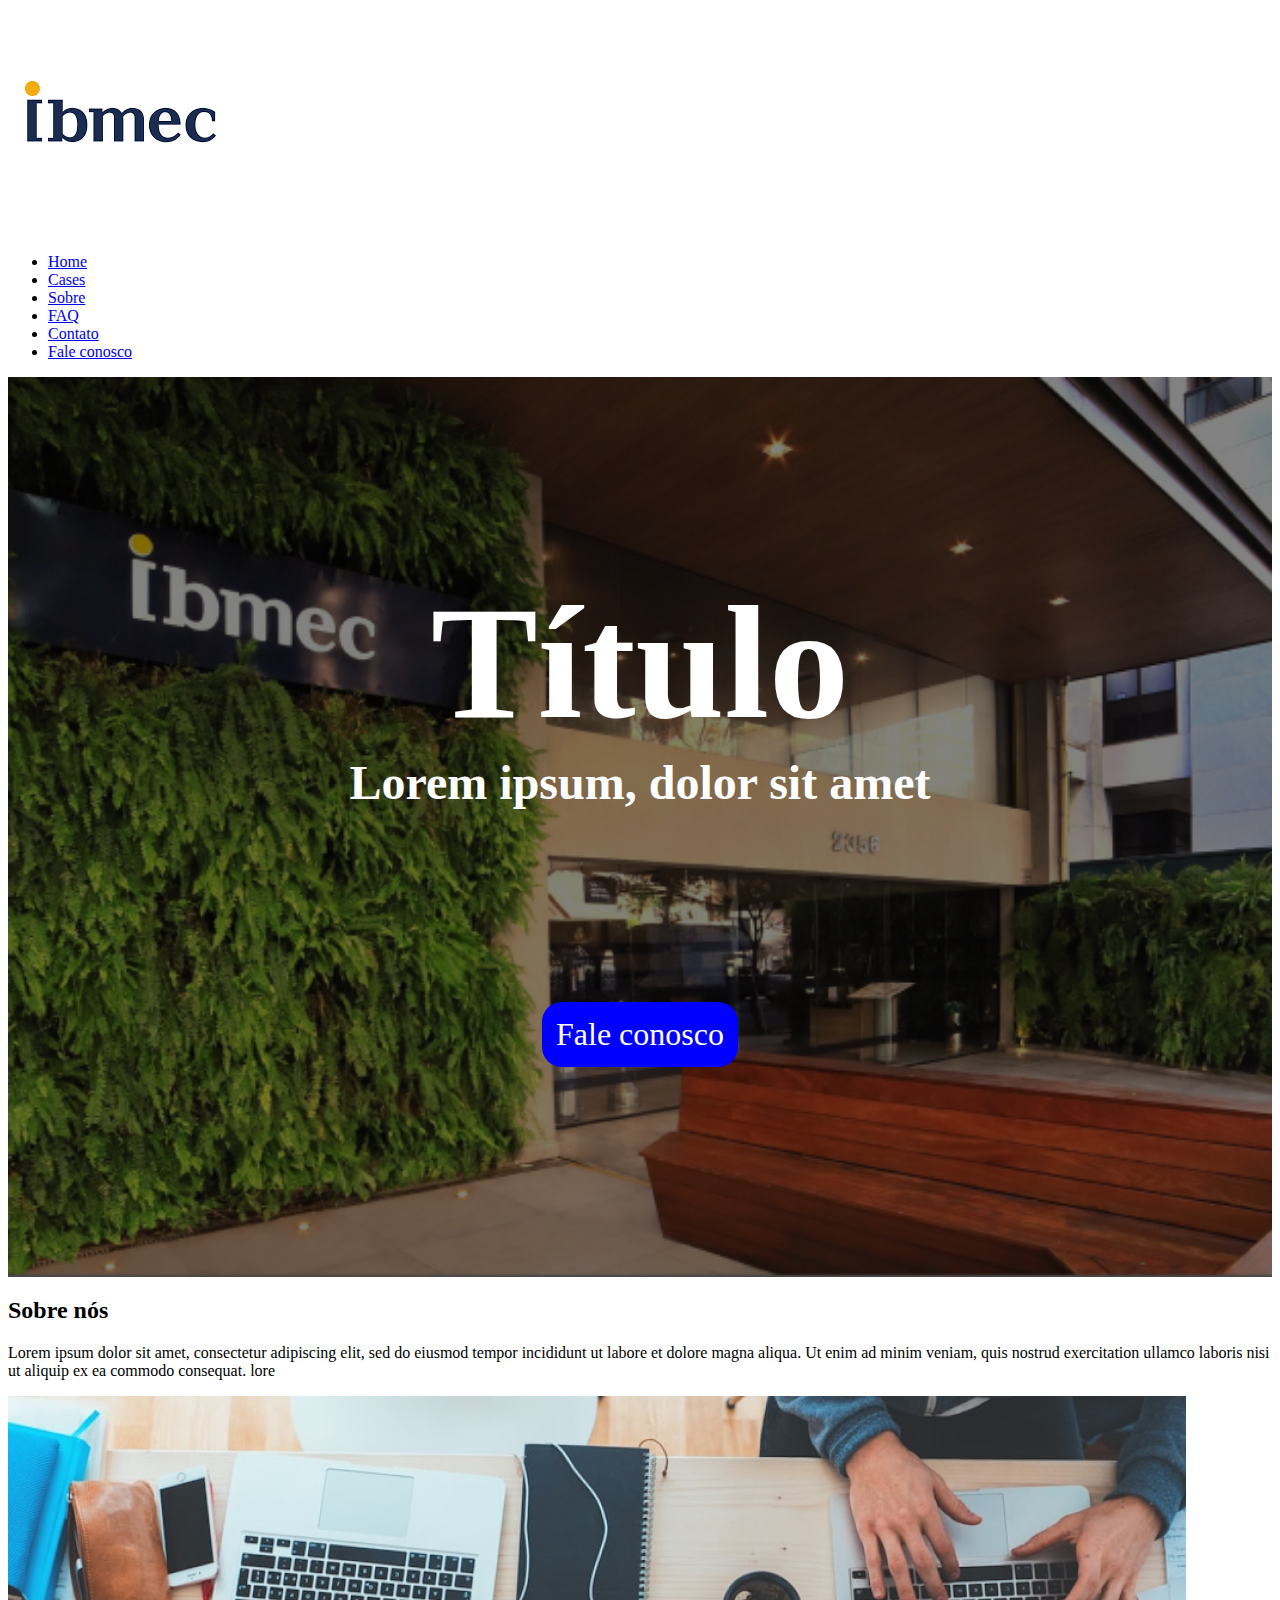
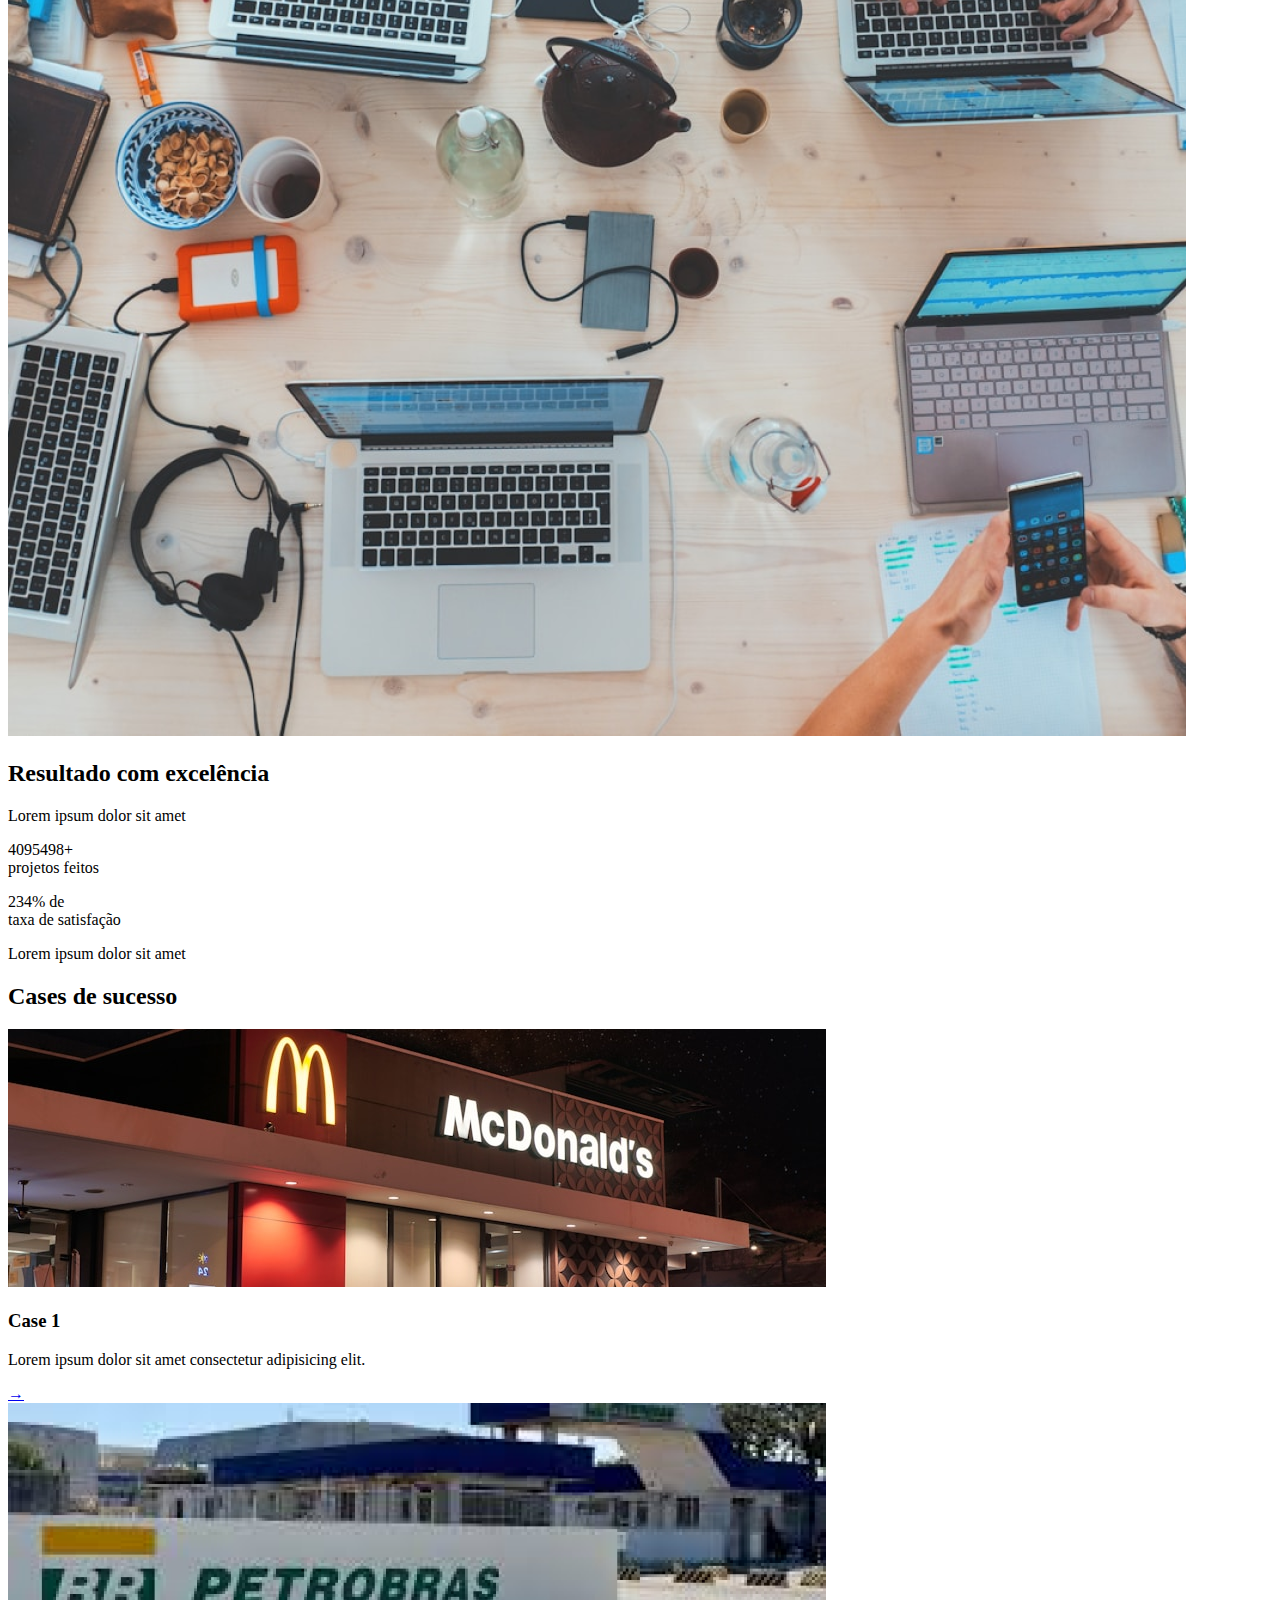
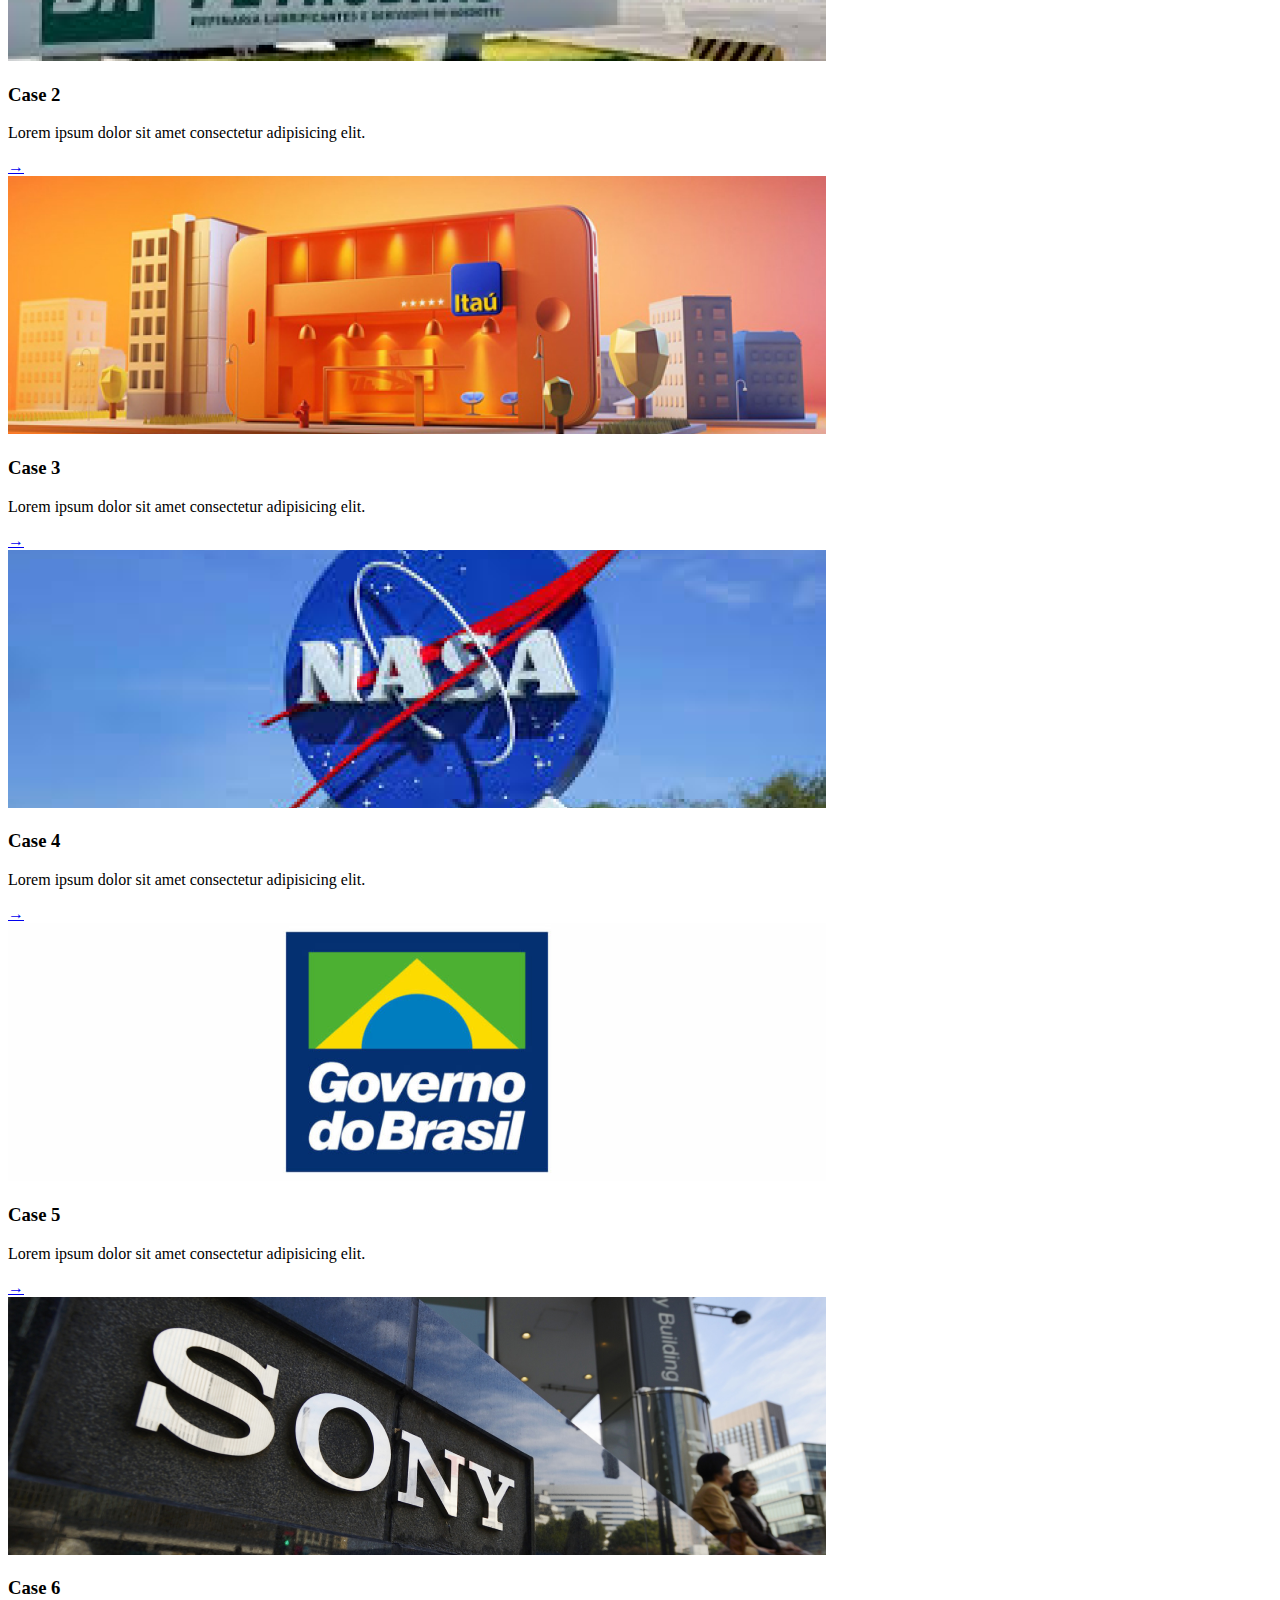
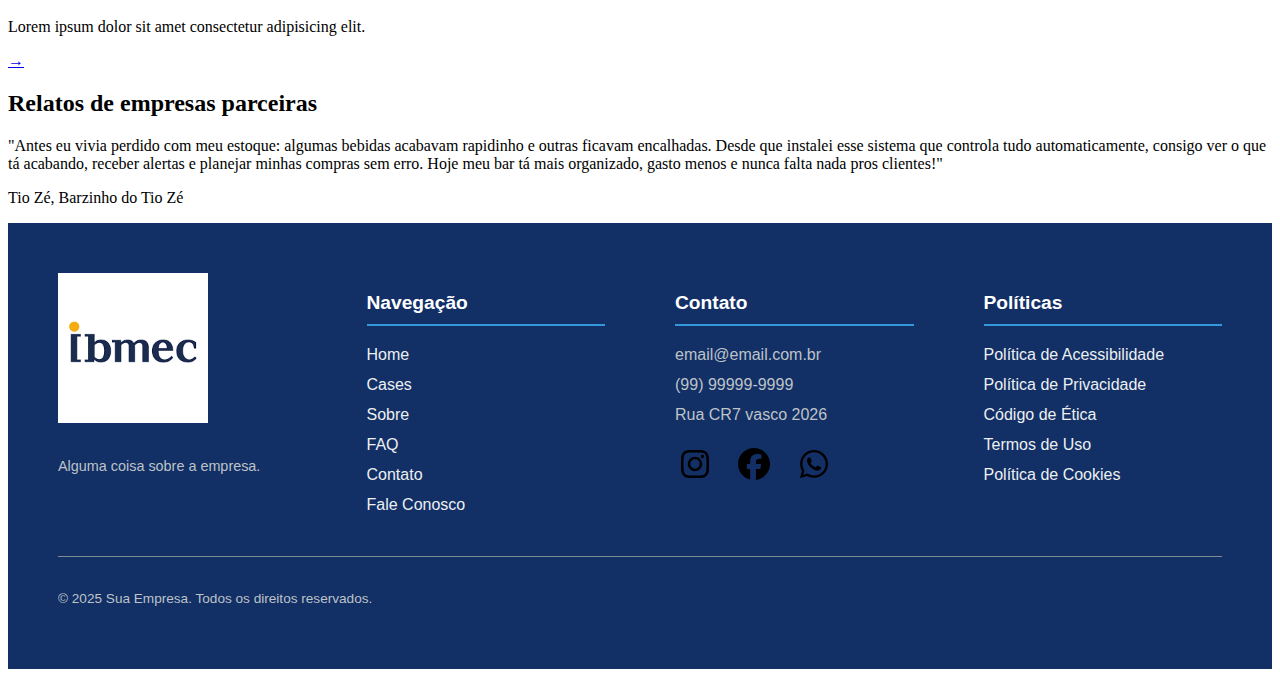
<file: index.html>
<!DOCTYPE html>
<html lang="pt-br">

<head>
    <meta charset="UTF-8">
    <meta name="viewport" content="width=device-width, initial-scale=1.0">
    <link rel="stylesheet" href="./estilos/style-home.css">
    <link rel="stylesheet" href="./estilos/style.css">
    <title>Home</title>
</head>

<body>

    <header class="topo">
        <div class="logo-topo">
            <a href="index.html"><img src="imagens/logo-ibmec.png" alt="Logo Ibmec"></a>
        </div>
        <nav>
            <ul class="menu">
                <li><a href="index.html">Home</a></li>
                <li><a href="cases.html">Cases</a></li>
                <li><a href="sobre.html">Sobre</a></li>
                <li><a href="faq.html">FAQ</a></li>
                <li><a href="contato.html">Contato</a></li>
                <li><a href="form.html" class="botao-topo">Fale conosco</a></li>
            </ul>
        </nav>
    </header>

    <main>
        <section class="hero"> <!-- Hero section -->

            <h1>Título</h1>
            <h2>Lorem ipsum, dolor sit amet</h2>

            <a href="form.html">Fale conosco</a>
        </section>

        <section class="sobre"> <!-- sobre nós -->
            <div>
                <div>
                    <h2>Sobre nós</h2>
                    <p>Lorem ipsum dolor sit amet, consectetur adipiscing elit, sed do eiusmod tempor incididunt ut
                        labore et dolore magna aliqua. Ut enim ad minim veniam, quis nostrud exercitation ullamco
                        laboris nisi ut aliquip ex ea commodo consequat. lore</p>
                </div>
                <img src="imagens/index_sobre_nos.png" alt="Mesa de tabalho com laptops e gadgets">
            </div>
        </section>

        <section class="dados"> <!-- dados -->
            <h2>Resultado com excelência</h2>
            <div class="dados-container">
                <div class="dado-card">
                    <p>Lorem ipsum dolor sit amet</p>
                </div>
                <div class="dado-card">
                    <p>4095498+<br>projetos feitos</p>
                </div>
                <div class="dado-card">
                    <p>234% de<br>taxa de satisfação</p>
                </div>
                <div class="dado-card">
                    <p>Lorem ipsum dolor sit amet</p>
                </div>
            </div>
        </section>

        <section class="cases-sucesso"> <!-- mini cases -->
            <div>
                <h2>Cases de sucesso</h2>
                <div class="cases-grid">
                    <!-- Card 1 -->
                    <div class="case-card">
                        <img src="imagens/index_cases/index_cases_mac.png" alt="Fachada McDonald's">
                        <div class="case-content">
                            <h3>Case 1</h3>
                            <p>Lorem ipsum dolor sit amet consectetur adipisicing elit.</p>
                            <a href="case_aberto.html" class="case-link">→</a>
                        </div>
                    </div>
                    <!-- Card 2 -->
                    <div class="case-card">
                        <img src="imagens/index_cases/index_cases_petrobras.png" alt="Posto Petrobras">
                        <div class="case-content">
                            <h3>Case 2</h3>
                            <p>Lorem ipsum dolor sit amet consectetur adipisicing elit.</p>
                            <a href="case_aberto.html" class="case-link">→</a>
                        </div>
                    </div>
                    <!-- Card 3 -->
                    <div class="case-card">
                        <img src="imagens/index_cases/index_cases_itau.png" alt="Fachada Lojas Renner">
                        <div class="case-content">
                            <h3>Case 3</h3>
                            <p>Lorem ipsum dolor sit amet consectetur adipisicing elit.</p>
                            <a href="case_aberto.html" class="case-link">→</a>
                        </div>
                    </div>
                    <!-- Card 4 -->
                    <div class="case-card">
                        <img src="imagens/index_cases/index_cases_nasa.png" alt="Logo da NASA">
                        <div class="case-content">
                            <h3>Case 4</h3>
                            <p>Lorem ipsum dolor sit amet consectetur adipisicing elit.</p>
                            <a href="case_aberto.html" class="case-link">→</a>
                        </div>
                    </div>
                    <!-- Card 5 -->
                    <div class="case-card">
                        <img src="imagens/index_cases/index_cases_governo.png" alt="Logo Governo do Brasil">
                        <div class="case-content">
                            <h3>Case 5</h3>
                            <p>Lorem ipsum dolor sit amet consectetur adipisicing elit.</p>
                            <a href="case_aberto.html" class="case-link">→</a>
                        </div>
                    </div>
                    <!-- Card 6 -->
                    <div class="case-card">
                        <img src="imagens/index_cases/index_cases_sony.png" alt="Logo da Sony">
                        <div class="case-content">
                            <h3>Case 6</h3>
                            <p>Lorem ipsum dolor sit amet consectetur adipisicing elit.</p>
                            <a href="case_aberto.html" class="case-link">→</a>
                        </div>
                    </div>
                </div>
            </div>
        </section>

        <section class="relatos"> <!-- relatos -->
            <h2>Relatos de empresas parceiras</h2>
            <article class="relato-card">
                <p class="quote">"Antes eu vivia perdido com meu estoque: algumas bebidas acabavam rapidinho e outras
                    ficavam encalhadas. Desde que instalei esse sistema que controla tudo automaticamente, consigo ver o
                    que tá acabando, receber alertas e planejar minhas compras sem erro. Hoje meu bar tá mais
                    organizado, gasto menos e nunca falta nada pros clientes!"</p>
                <p class="author">Tio Zé, Barzinho do Tio Zé</p>
                <div class="pagination-dots">
                    <span class="dot active"></span>
                    <span class="dot"></span>
                    <span class="dot"></span>
                    <span class="dot"></span>
                </div>
            </article>
        </section>
    </main>
    <footer>
        <div class="footer-container">
            <div class="footer-column logo-column">
                <img src="imagens/logo-ibmec.png" alt="logo da Ibmec" class="footer-logo">
                <p>Alguma coisa sobre a empresa.</p>
            </div>

            <div class="footer-column">
                <h3>Navegação</h3>
                <ul>
                    <li><a href="index.html">Home</a></li>
                    <li><a href="cases.html">Cases</a></li>
                    <li><a href="sobre.html">Sobre</a></li>
                    <li><a href="faq.html">FAQ</a></li>
                    <li><a href="contato.html">Contato</a></li>
                    <li><a href="form.html">Fale Conosco</a></li>
                </ul>
            </div>

            <div class="footer-column">
                <h3>Contato</h3>
                <ul>
                    <li>email@email.com.br</li>
                    <li>(99) 99999-9999</li>
                    <li>Rua CR7 vasco 2026</li>
                </ul>
                <div class="social-icons">
                    <a href="#"><img src="imagens/footer_icones/instagram-brands-solid-full.svg"
                            alt="ícone Instagram"></a>
                    <a href="#"><img src="imagens/footer_icones/facebook-brands-solid-full.svg"
                            alt="ícone Facebook"></a>
                    <a href="#"><img src="imagens/footer_icones/whatsapp-brands-solid-full.svg"
                            alt="ícone Whatsapp"></a>
                </div>
            </div>

            <div class="footer-column">
                <h3>Políticas</h3>
                <ul>
                    <li><a href="#">Política de Acessibilidade</a></li>
                    <li><a href="#">Política de Privacidade</a></li>
                    <li><a href="#">Código de Ética</a></li>
                    <li><a href="#">Termos de Uso</a></li>
                    <li><a href="#">Política de Cookies</a></li>
                </ul>
            </div>
        </div>

        <div class="footer-bottom">
            <p>&copy; 2025 Sua Empresa. Todos os direitos reservados.</p>
        </div>
    </footer>
</body>

</html>
</file>
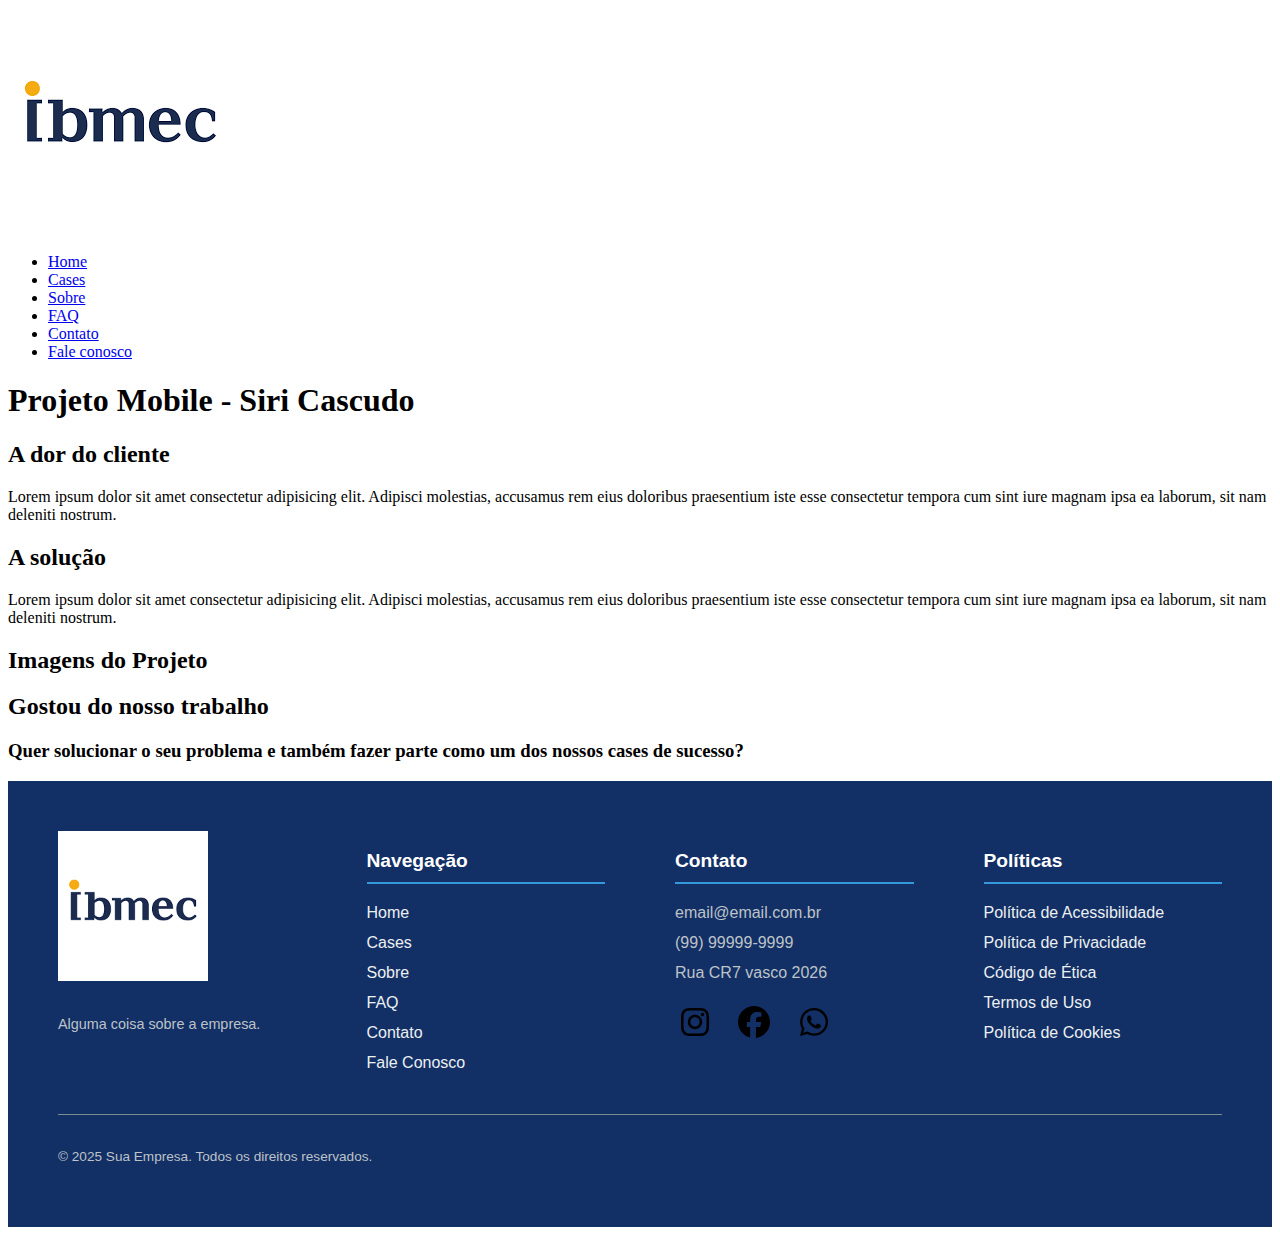
<file: case_aberto.html>
<!DOCTYPE html>
<html lang="pt-br">
<head>
    <meta charset="UTF-8">
    <meta name="viewport" content="width=device-width, initial-scale=1.0">
    <link rel="stylesheet" href="./estilos/style-cases.css">
    <link rel="stylesheet" href="./estilos/style.css">
    <title>Cases</title>
</head>

<body>

    <header class="topo">
    <div class="logo-topo">
      <a href="index.html"><img src="imagens/logo-ibmec.png" alt="Logo Ibmec"></a>
    </div>
    <nav>
      <ul class="menu">
        <li><a href="index.html">Home</a></li>
        <li><a href="cases.html">Cases</a></li>
        <li><a href="sobre.html">Sobre</a></li>
        <li><a href="faq.html">FAQ</a></li>
        <li><a href="contato.html">Contato</a></li>
        <li><a href="form.html" class="botao-topo">Fale conosco</a></li>
      </ul>
    </nav>
  </header>
  
    <main>
        <div>
        <h1>Projeto Mobile 
            - 
            Siri Cascudo
        </h1>
        </div>

        <div>
            <h2>A dor do cliente</h2>
            <p>Lorem ipsum dolor sit amet consectetur adipisicing elit. Adipisci molestias, accusamus rem eius doloribus praesentium iste esse consectetur tempora cum sint iure magnam ipsa ea laborum, sit nam deleniti nostrum.</p>
            
            <h2>A solução</h2>
            <p>Lorem ipsum dolor sit amet consectetur adipisicing elit. Adipisci molestias, accusamus rem eius doloribus praesentium iste esse consectetur tempora cum sint iure magnam ipsa ea laborum, sit nam deleniti nostrum.</p>
        
            <h2>Imagens do Projeto</h2>
        </div>

        <div>
            <h2>Gostou do nosso trabalho</h2>
            <h3>Quer solucionar o seu problema e também fazer parte como um dos nossos cases de sucesso?</h3>
        </div>


    </main>
    <footer>
        <div class="footer-container">
            <div class="footer-column logo-column">
                <img src="imagens/logo-ibmec.png" alt="logo da Ibmec" class="footer-logo">
                <p>Alguma coisa sobre a empresa.</p>
            </div>

            <div class="footer-column">
                <h3>Navegação</h3>
                <ul>
                    <li><a href="index.html">Home</a></li>
                    <li><a href="cases.html">Cases</a></li>
                    <li><a href="sobre.html">Sobre</a></li>
                    <li><a href="faq.html">FAQ</a></li>
                    <li><a href="contato.html">Contato</a></li>
                    <li><a href="form.html">Fale Conosco</a></li>
                </ul>
            </div>

            <div class="footer-column">
                <h3>Contato</h3>
                <ul>
                    <li>email@email.com.br</li>
                    <li>(99) 99999-9999</li>
                    <li>Rua CR7 vasco 2026</li>
                </ul>
                <div class="social-icons">
                    <a href="#"><img src="imagens/footer_icones/instagram-brands-solid-full.svg" alt="ícone Instagram"></a>
                    <a href="#"><img src="imagens/footer_icones/facebook-brands-solid-full.svg" alt="ícone Facebook"></a>
                    <a href="#"><img src="imagens/footer_icones/whatsapp-brands-solid-full.svg" alt="ícone Whatsapp"></a>
                </div>
            </div>

            <div class="footer-column">
                <h3>Políticas</h3>
                <ul>
                    <li><a href="#">Política de Acessibilidade</a></li>
                    <li><a href="#">Política de Privacidade</a></li>
                    <li><a href="#">Código de Ética</a></li>
                    <li><a href="#">Termos de Uso</a></li>
                    <li><a href="#">Política de Cookies</a></li>
                </ul>
            </div>
        </div>

        <div class="footer-bottom">
            <p>&copy; 2025 Sua Empresa. Todos os direitos reservados.</p>
        </div>
    </footer>
    
</body>
</html>
</file>
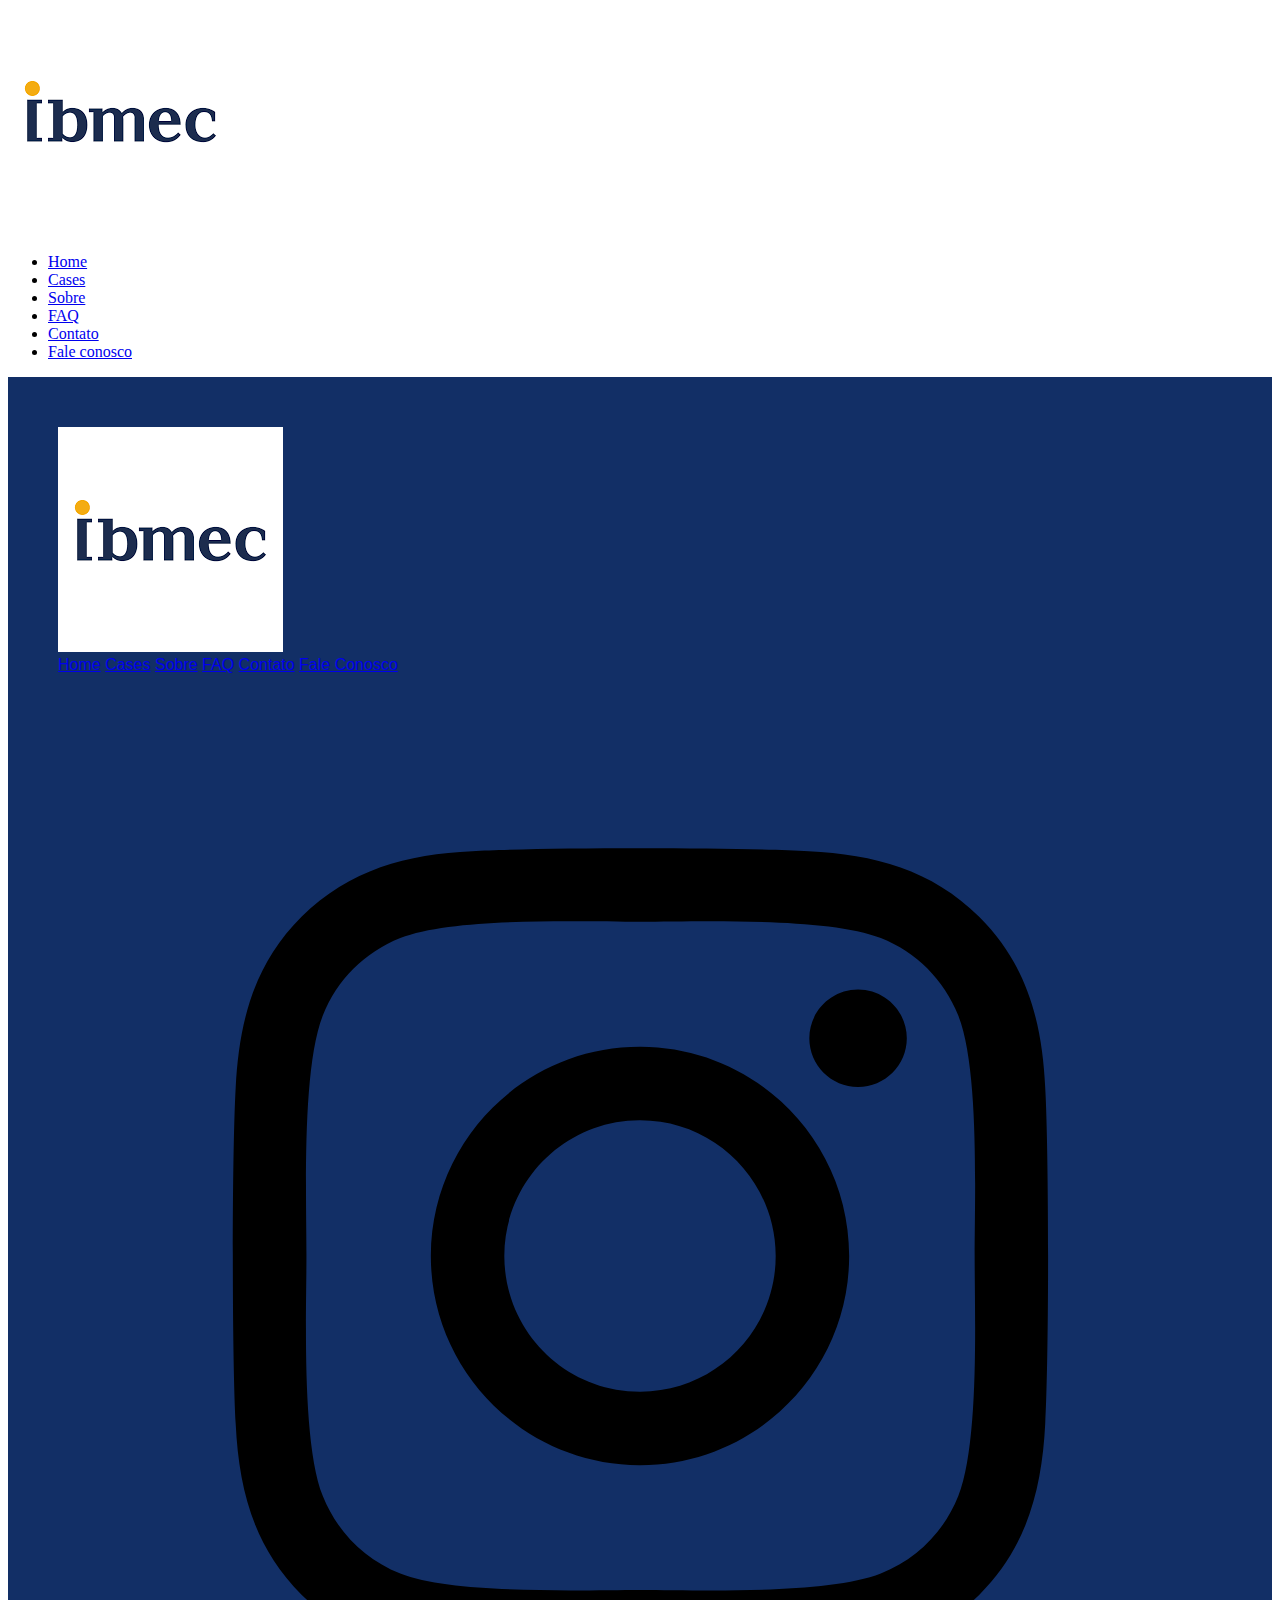
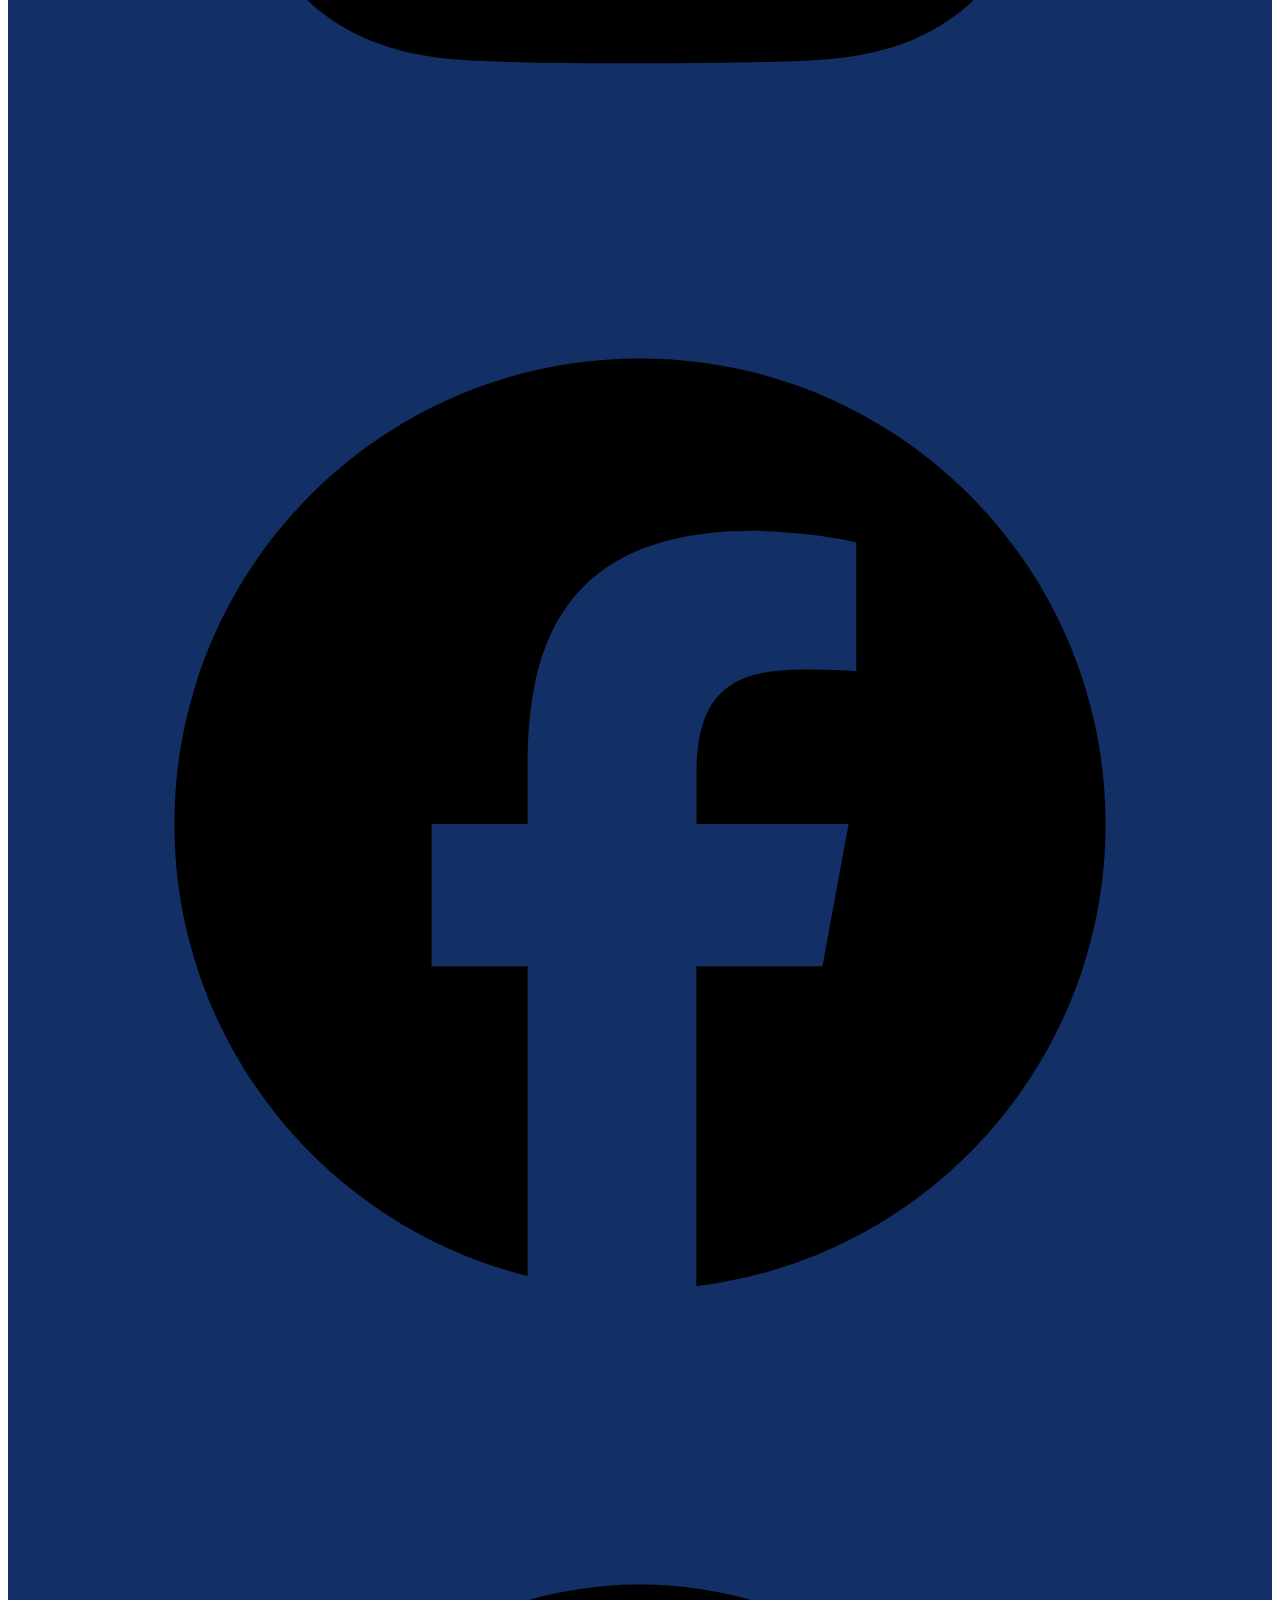
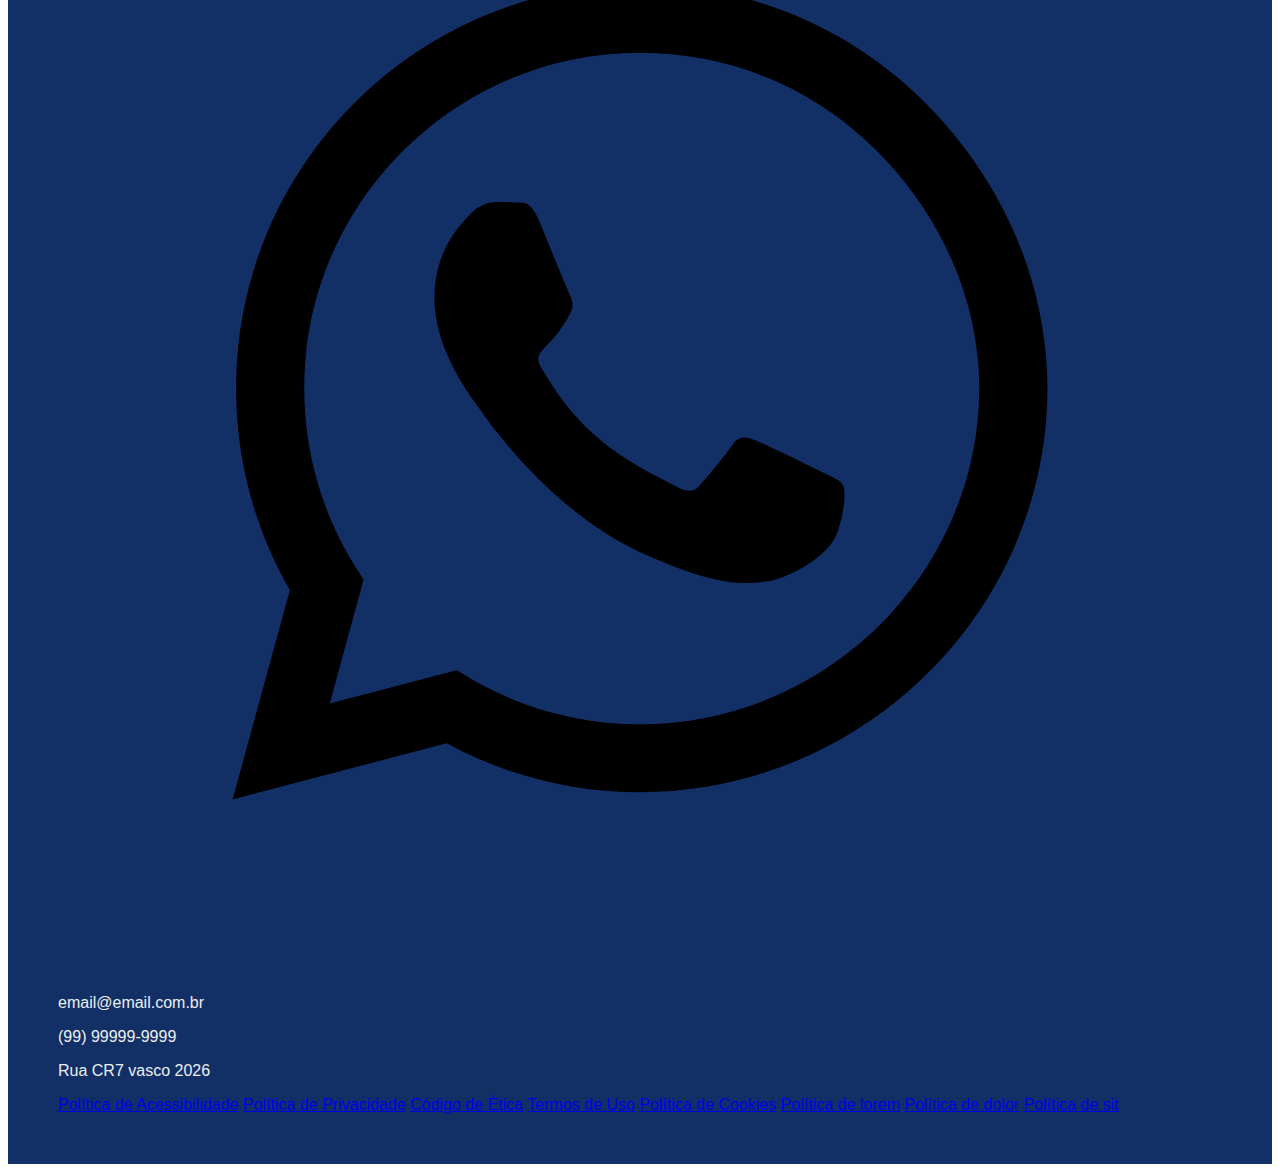
<file: cases.html>
<!DOCTYPE html>
<html lang="pt-br">
<head>
    <meta charset="UTF-8">
    <meta name="viewport" content="width=device-width, initial-scale=1.0">
    <title>Cases</title>
    <link rel="stylesheet" href="style.css">
</head>

<body>
    <header>

        <div>
            <img src="imagens/logo-ibmec.png" alt="Logo da Ibmec">
        </div>

        <div>
            <nav>
                <ul>
                    <li><a href="index.html">Home</a></li>
                    <li><a href="cases.html">Cases</a></li>
                    <li><a href="sobre.html">Sobre</a></li>
                    <li><a href="faq.html">FAQ</a></li>
                    <li><a href="contato.html">Contato</a></li>
                    <li><a href="form.html">Fale conosco</a></li>
                </ul>
            </nav>
        </div>
    </header>
    <main>

    </main>
    <footer>
        <div>
            <img src="imagens/logo-ibmec.png" alt="logo da Ibmec">
        </div>
        <section>
            <nav>
                <div>
                    <a href="index.html">Home</a>
                    <a href="cases.html">Cases</a>
                    <a href="sobre.html">Sobre</a>
                    <a href="faq.html">FAQ</a>
                    <a href="contato.html">Contato</a>
                    <a href="form.html">Fale Conosco</a>
                    <a href="#"><img src="imagens/footer_icones/instagram-brands-solid-full.svg" alt="ícone Instagram"></a>
                    <a href="#"><img src="imagens/footer_icones/facebook-brands-solid-full.svg" alt="ícone Facebook"></a>
                    <a href="#"><img src="imagens/footer_icones/whatsapp-brands-solid-full.svg" alt="ícone Whatsapp"></a>
                    <p>email@email.com.br</p>
                    <p>(99) 99999-9999</p>
                    <p>Rua CR7 vasco 2026</p>
                    <a href="#">Política de Acessibilidade</a>
                    <a href="#">Política de Privacidade</a>
                    <a href="#">Código de Ética</a>
                    <a href="#">Termos de Uso</a>
                    <a href="#">Política de Cookies</a>
                    <a href="#">Política de lorem</a>
                    <a href="#">Política de dolor</a>
                    <a href="#">Política de sit</a>
                    <!-- precisa ter uma linha assim como ta no figma, mas ainda não sei como por -->
                </div>
            </nav>
        </section>
    </footer>
    
</body>
</html>
</file>
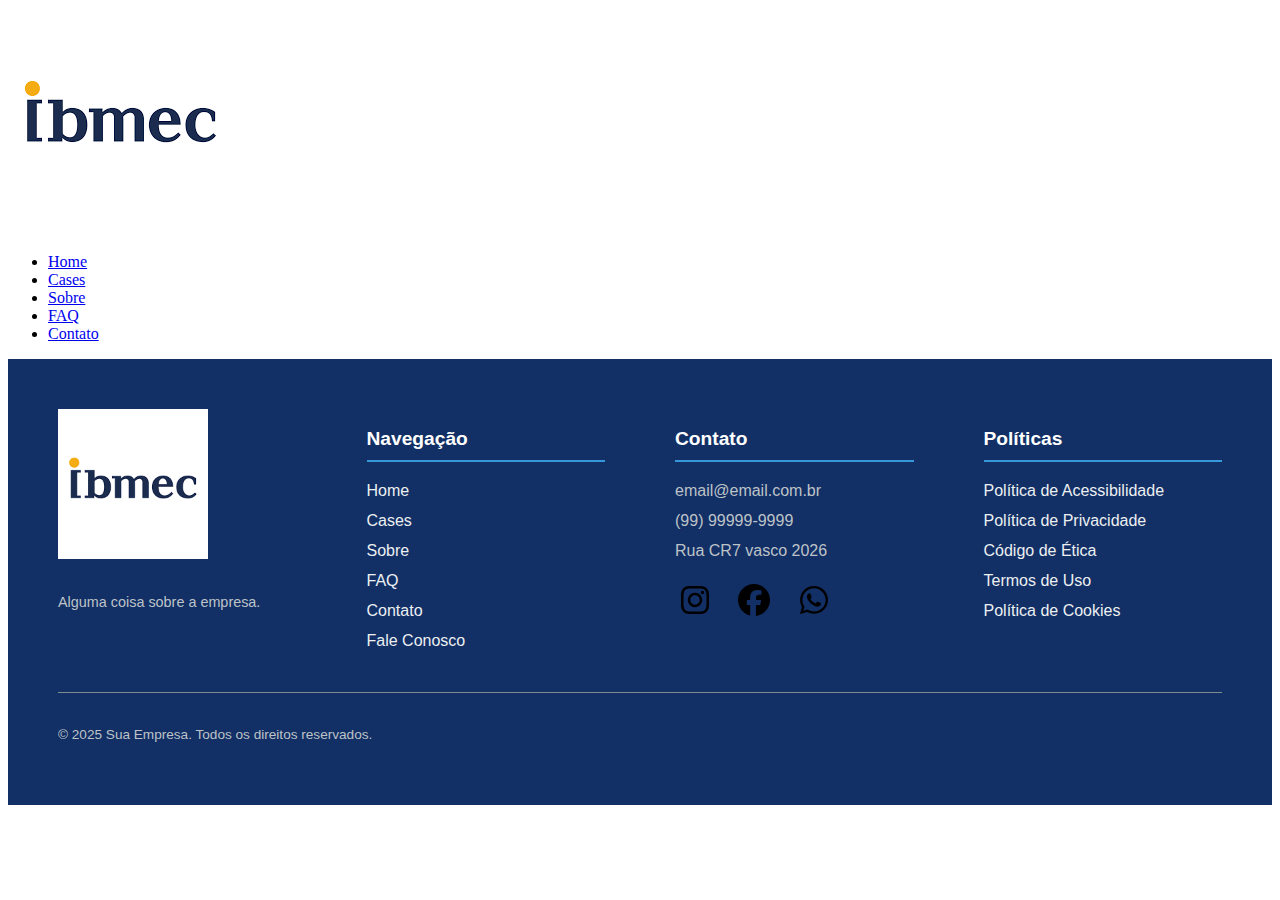
<file: contato.html>
<!DOCTYPE html>
<html lang="pt-br">
<head>
    <meta charset="UTF-8">
    <meta name="viewport" content="width=device-width, initial-scale=1.0">
    <title>Contato</title>
    <link rel="stylesheet" href="style.css">
</head>

<body>
    <header>

        <div>
            <img src="imagens/logo-ibmec.png" alt="Logo da Ibmec">
        </div>

        <div>
            <nav>
                <ul>
                    <li><a href="index.html">Home</a></li>
                    <li><a href="cases.html">Cases</a></li>
                    <li><a href="sobre.html">Sobre</a></li>
                    <li><a href="faq.html">FAQ</a></li>
                    <li><a href="contato.html">Contato</a></li>
                </ul>
            </nav>
        </div>
    </header>
    <main>

    </main>
    <footer>
        <div class="footer-container">
            <div class="footer-column logo-column">
                <img src="imagens/logo-ibmec.png" alt="logo da Ibmec" class="footer-logo">
                <p>Alguma coisa sobre a empresa.</p>
            </div>

            <div class="footer-column">
                <h3>Navegação</h3>
                <ul>
                    <li><a href="index.html">Home</a></li>
                    <li><a href="cases.html">Cases</a></li>
                    <li><a href="sobre.html">Sobre</a></li>
                    <li><a href="faq.html">FAQ</a></li>
                    <li><a href="contato.html">Contato</a></li>
                    <li><a href="form.html">Fale Conosco</a></li>
                </ul>
            </div>

            <div class="footer-column">
                <h3>Contato</h3>
                <ul>
                    <li>email@email.com.br</li>
                    <li>(99) 99999-9999</li>
                    <li>Rua CR7 vasco 2026</li>
                </ul>
                <div class="social-icons">
                    <a href="#"><img src="imagens/footer_icones/instagram-brands-solid-full.svg" alt="ícone Instagram"></a>
                    <a href="#"><img src="imagens/footer_icones/facebook-brands-solid-full.svg" alt="ícone Facebook"></a>
                    <a href="#"><img src="imagens/footer_icones/whatsapp-brands-solid-full.svg" alt="ícone Whatsapp"></a>
                </div>
            </div>

            <div class="footer-column">
                <h3>Políticas</h3>
                <ul>
                    <li><a href="#">Política de Acessibilidade</a></li>
                    <li><a href="#">Política de Privacidade</a></li>
                    <li><a href="#">Código de Ética</a></li>
                    <li><a href="#">Termos de Uso</a></li>
                    <li><a href="#">Política de Cookies</a></li>
                </ul>
            </div>
        </div>

        <div class="footer-bottom">
            <p>&copy; 2025 Sua Empresa. Todos os direitos reservados.</p>
        </div>
    </footer>
    
</body>
</html>
</file>
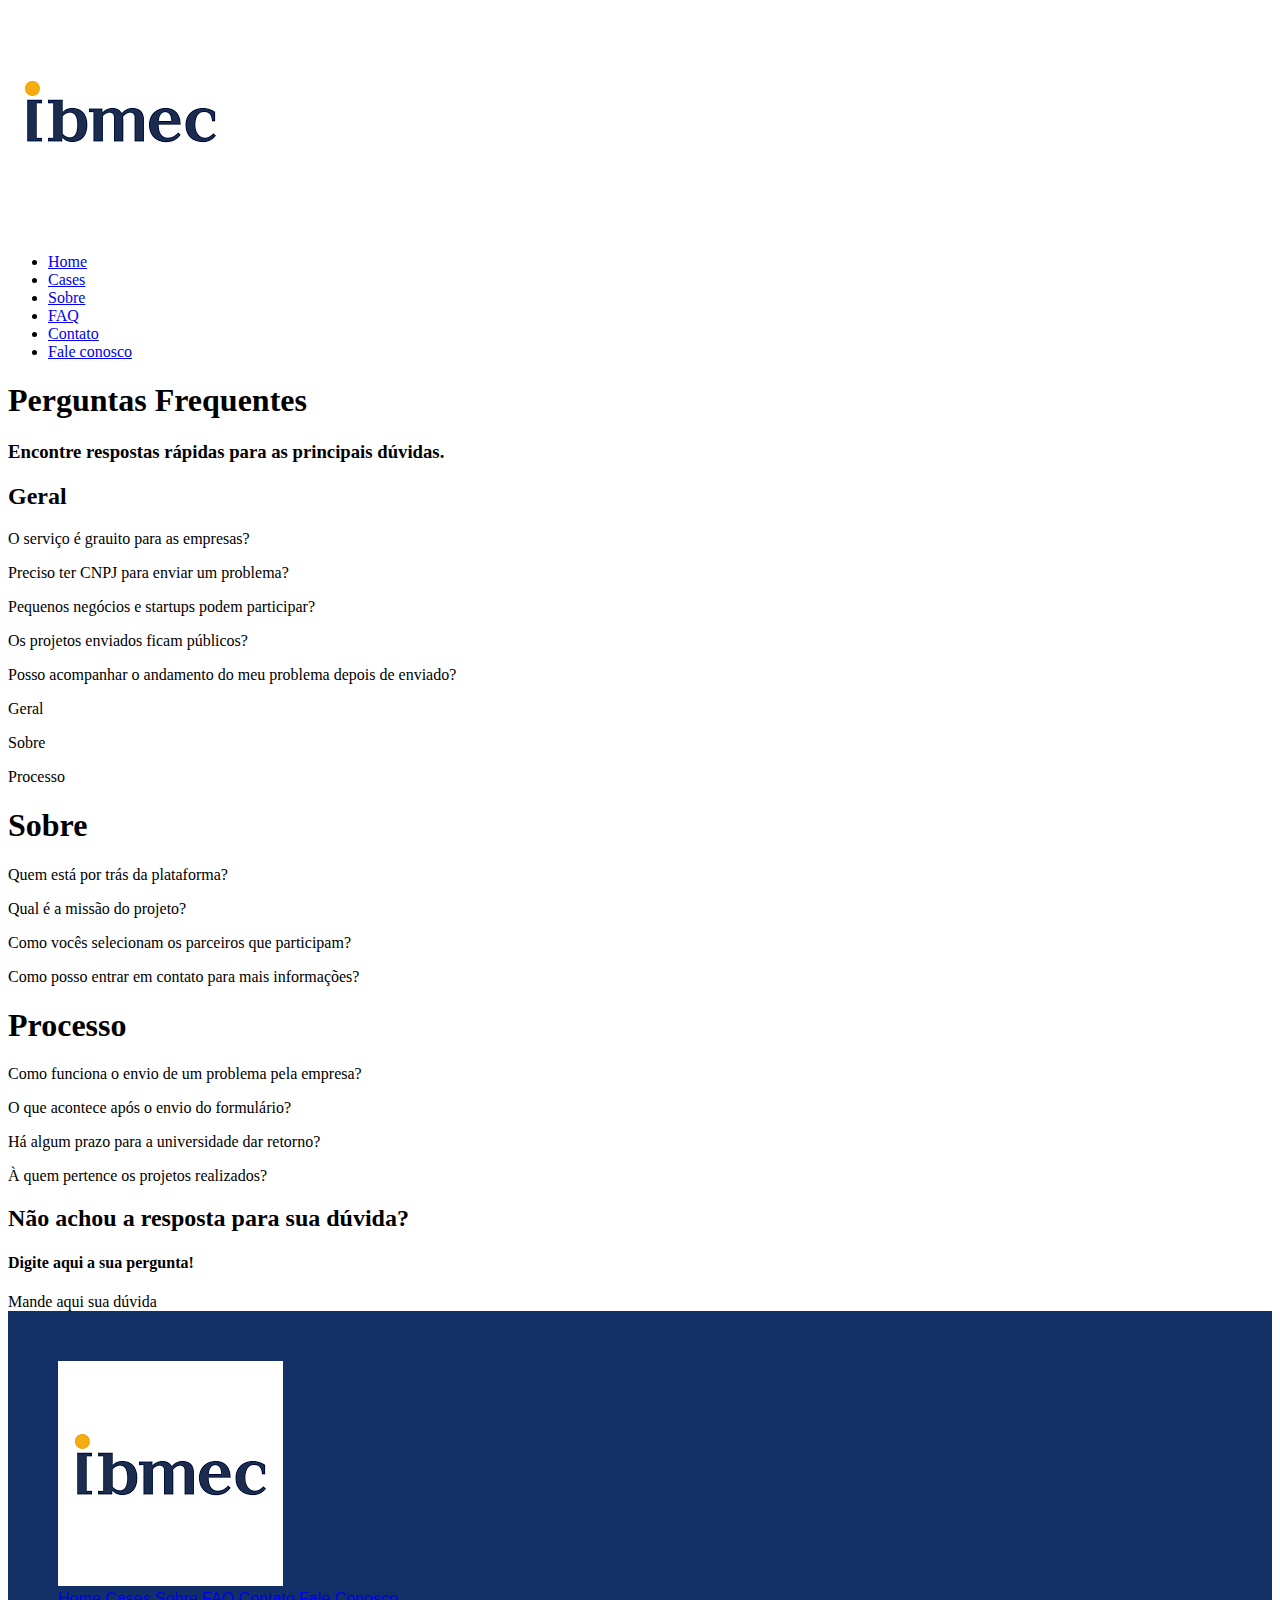
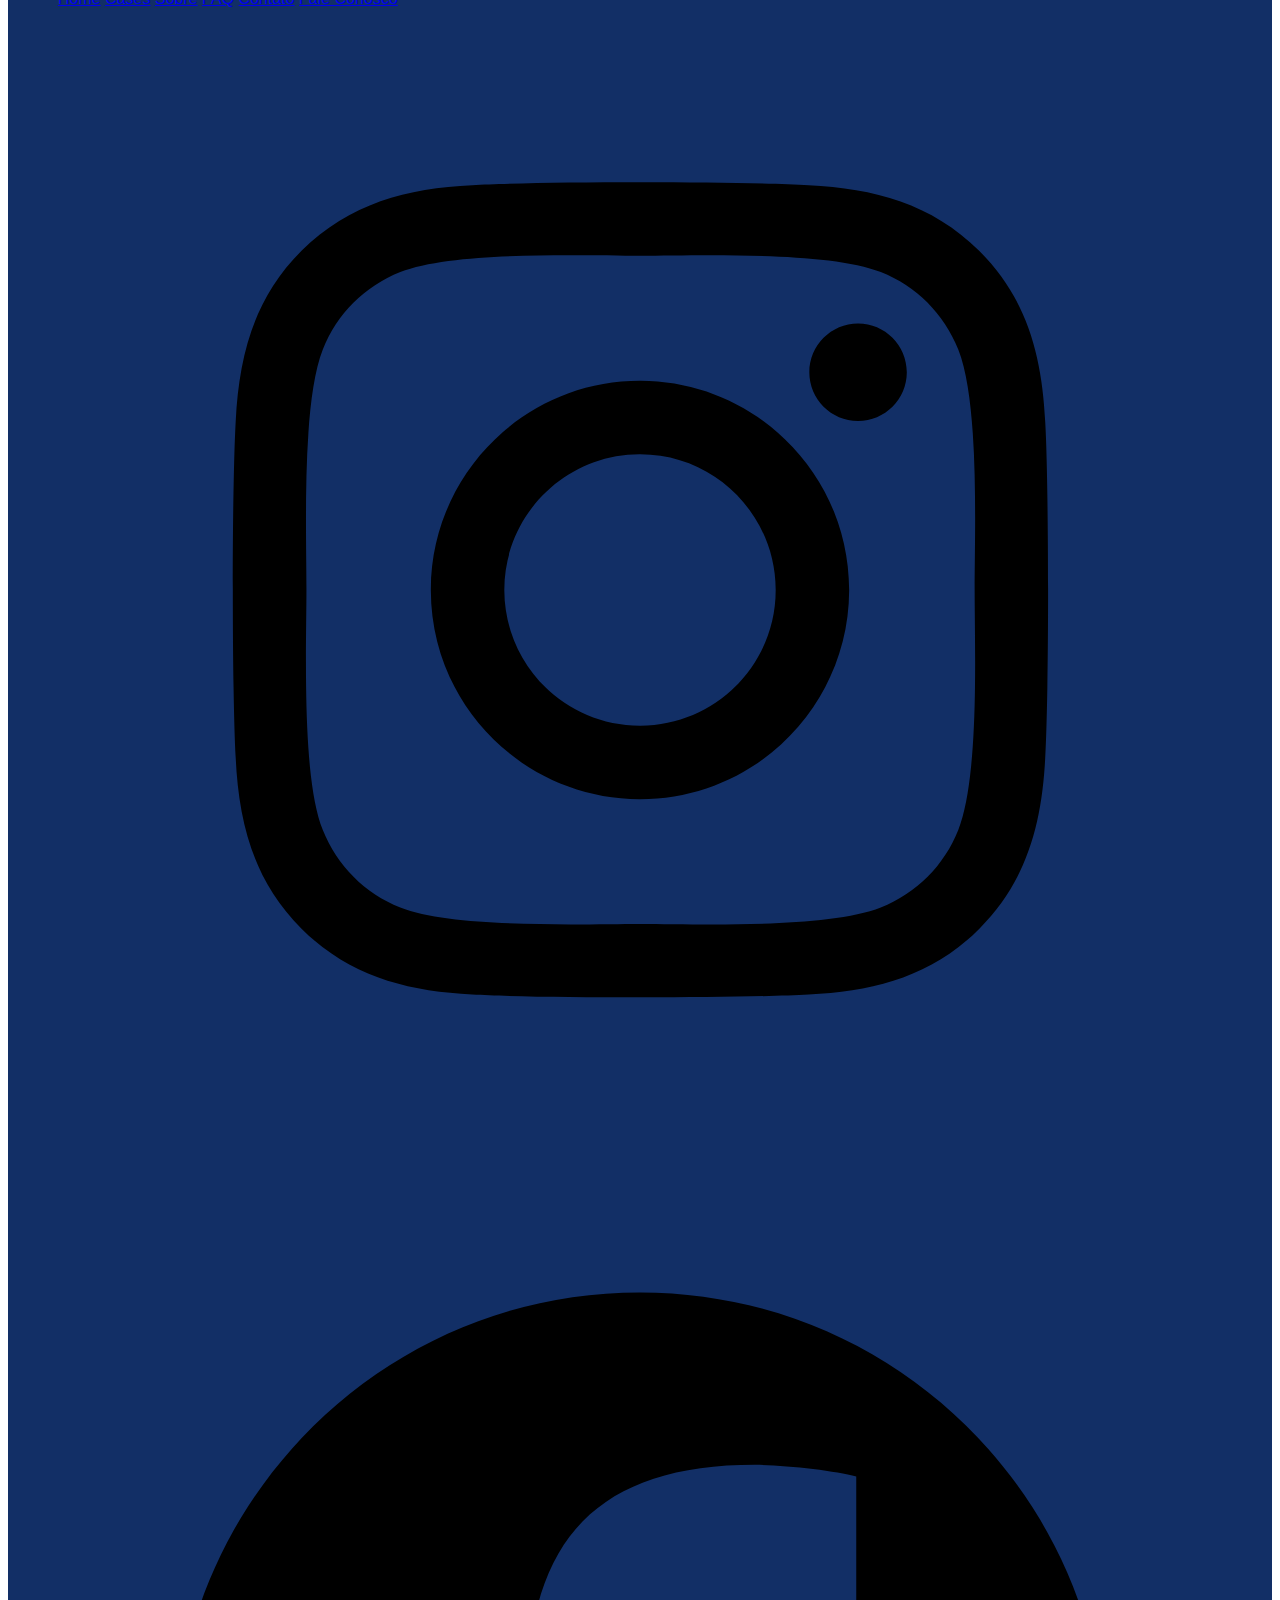
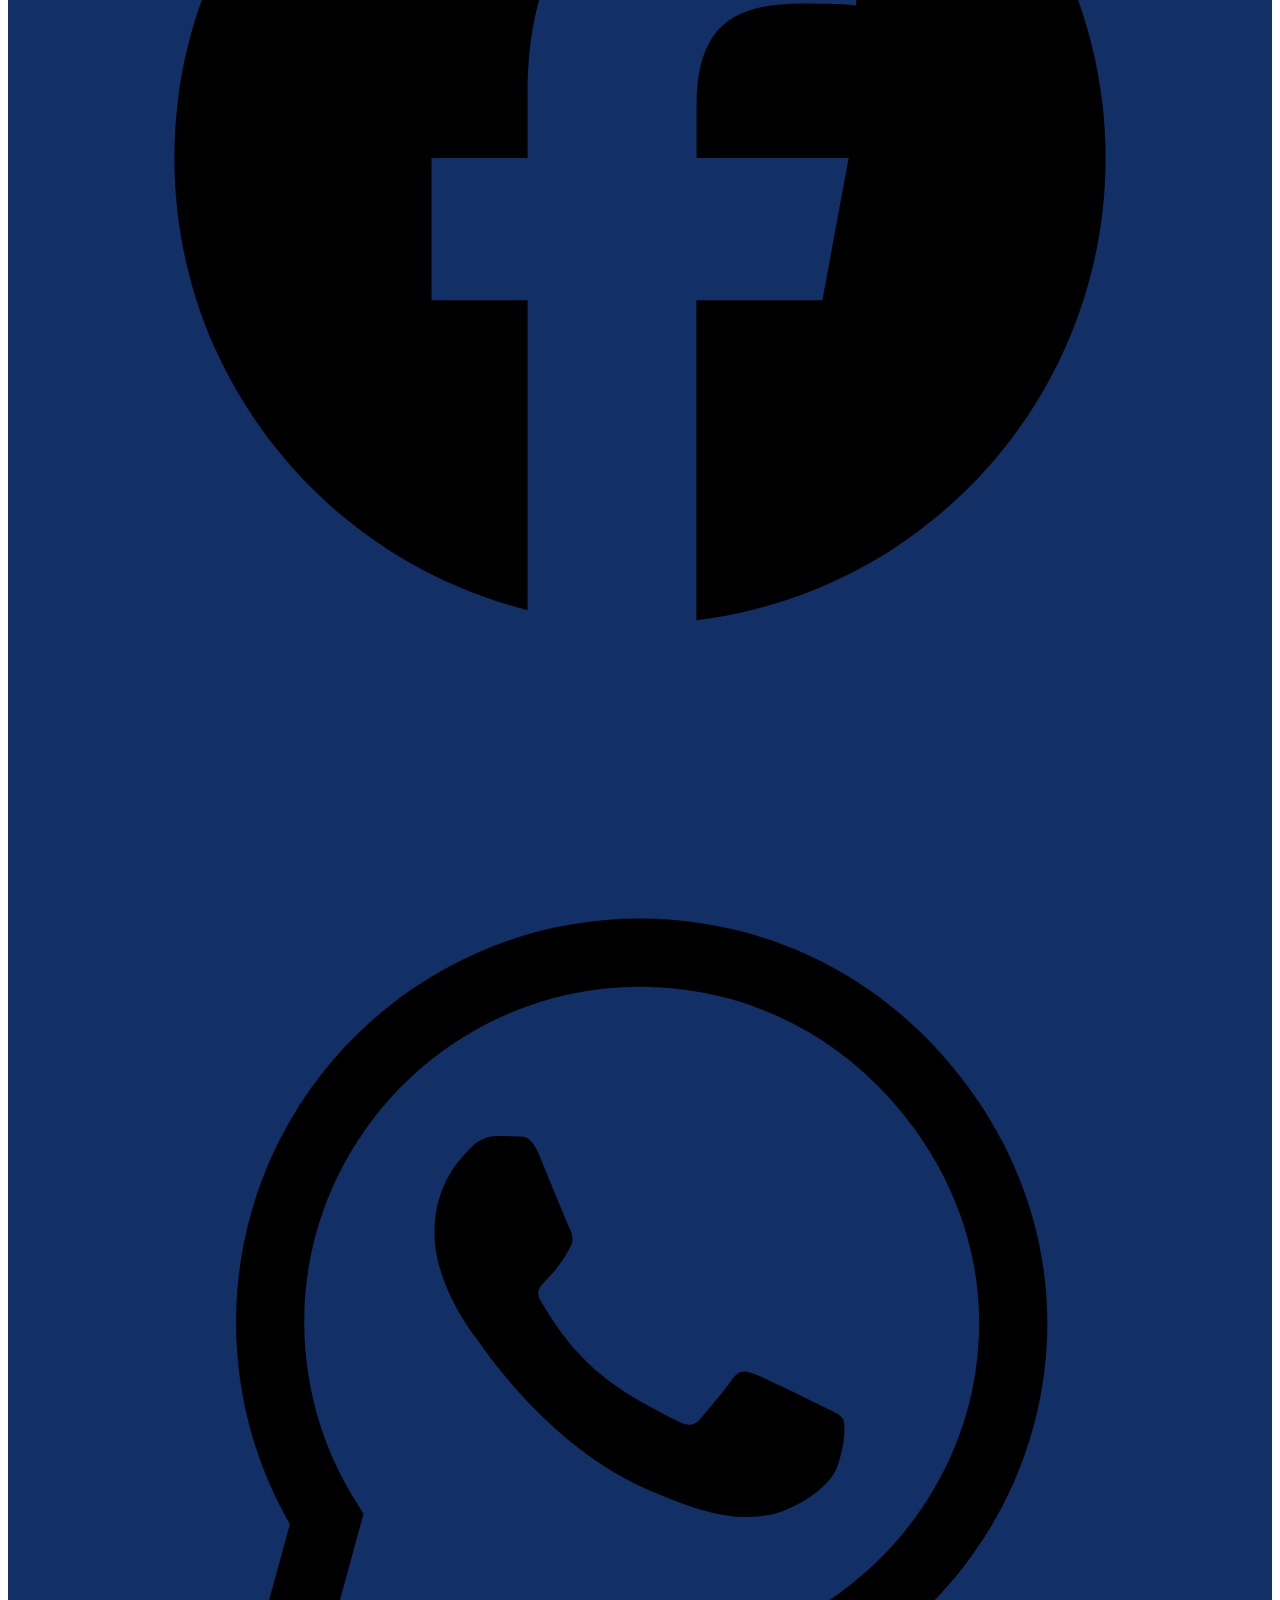
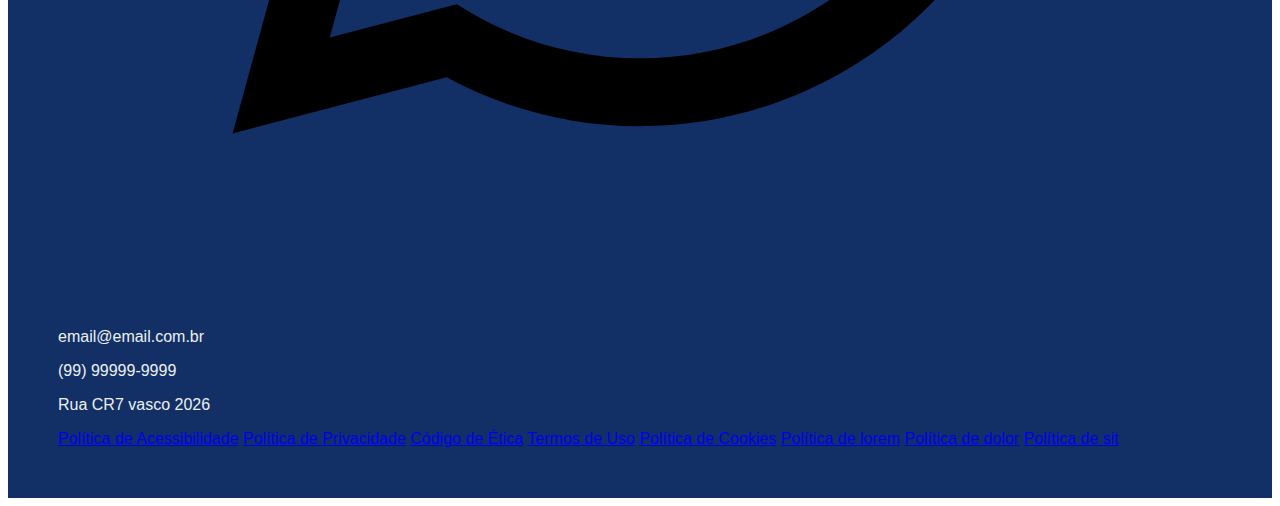
<file: faq.html>
<!DOCTYPE html>
<html lang="pt-br">
<head>
    <meta charset="UTF-8">
    <meta name="viewport" content="width=device-width, initial-scale=1.0">
    <title>FAQ</title>
    <link rel="stylesheet" href="style.css">
</head>

<body>
    <header>

        <div>
            <img src="imagens/logo-ibmec.png" alt="Logo da Ibmec">
        </div>

        <div>
            <nav>
                <ul>
                    <li><a href="index.html">Home</a></li>
                    <li><a href="cases.html">Cases</a></li>
                    <li><a href="sobre.html">Sobre</a></li>
                    <li><a href="faq.html">FAQ</a></li>
                    <li><a href="contato.html">Contato</a></li>
                    <li><a href="form.html">Fale conosco</a></li>
                </ul>
            </nav>
        </div>
    </header>
    <main>
        <h1>Perguntas Frequentes</h1>
        <h3>Encontre respostas rápidas para as principais dúvidas.</h3>
        <div>
            <h2>Geral</h2>
            <p>O serviço é grauito para as empresas?</p>
            <p>Preciso ter CNPJ para enviar um problema?</p>
            <p>Pequenos negócios e startups podem participar?</p>
            <p>Os projetos enviados ficam públicos?</p>
            <p>Posso acompanhar o andamento do meu problema depois de enviado?</p>
        </div>
        <div>
            <p>Geral</p>
            <p>Sobre</p>
            <p>Processo</p>
        </div>
        <div>
            <h1>Sobre</h1>
            <p>Quem está por trás da plataforma?</p>
            <p>Qual é a missão do projeto?</p>
            <p>Como vocês selecionam os parceiros que participam?</p>
            <p>Como posso entrar em contato para mais informações?</p>
        </div>
        <div>
            <h1>Processo</h1>
            <p>Como funciona o envio de um problema pela empresa?</p>
            <p>O que acontece após o envio do formulário?</p>
            <p>Há algum prazo para a universidade dar retorno?</p>
            <p>À quem pertence os projetos realizados?</p>
        </div>
        <div>
            <h2>Não achou a resposta para sua dúvida?</h2>
            <h4>Digite aqui a sua pergunta!</h4>
            <section>Mande aqui sua dúvida</section>
        </div>
    </main>
    <footer>
        <div>
            <img src="imagens/logo-ibmec.png" alt="logo da Ibmec">
        </div>
        <section>
            <nav>
                <div>
                    <a href="index.html">Home</a>
                    <a href="cases.html">Cases</a>
                    <a href="sobre.html">Sobre</a>
                    <a href="faq.html">FAQ</a>
                    <a href="contato.html">Contato</a>
                    <a href="form.html">Fale Conosco</a>
                    <a href="#"><img src="imagens/footer_icones/instagram-brands-solid-full.svg" alt="ícone Instagram"></a>
                    <a href="#"><img src="imagens/footer_icones/facebook-brands-solid-full.svg" alt="ícone Facebook"></a>
                    <a href="#"><img src="imagens/footer_icones/whatsapp-brands-solid-full.svg" alt="ícone Whatsapp"></a>
                    <p>email@email.com.br</p>
                    <p>(99) 99999-9999</p>
                    <p>Rua CR7 vasco 2026</p>
                    <a href="#">Política de Acessibilidade</a>
                    <a href="#">Política de Privacidade</a>
                    <a href="#">Código de Ética</a>
                    <a href="#">Termos de Uso</a>
                    <a href="#">Política de Cookies</a>
                    <a href="#">Política de lorem</a>
                    <a href="#">Política de dolor</a>
                    <a href="#">Política de sit</a>
                    <!-- precisa ter uma linha assim como ta no figma, mas ainda não sei como por -->
                </div>
            </nav>
        </section>
    </footer>
    
</body>
</html>
</file>
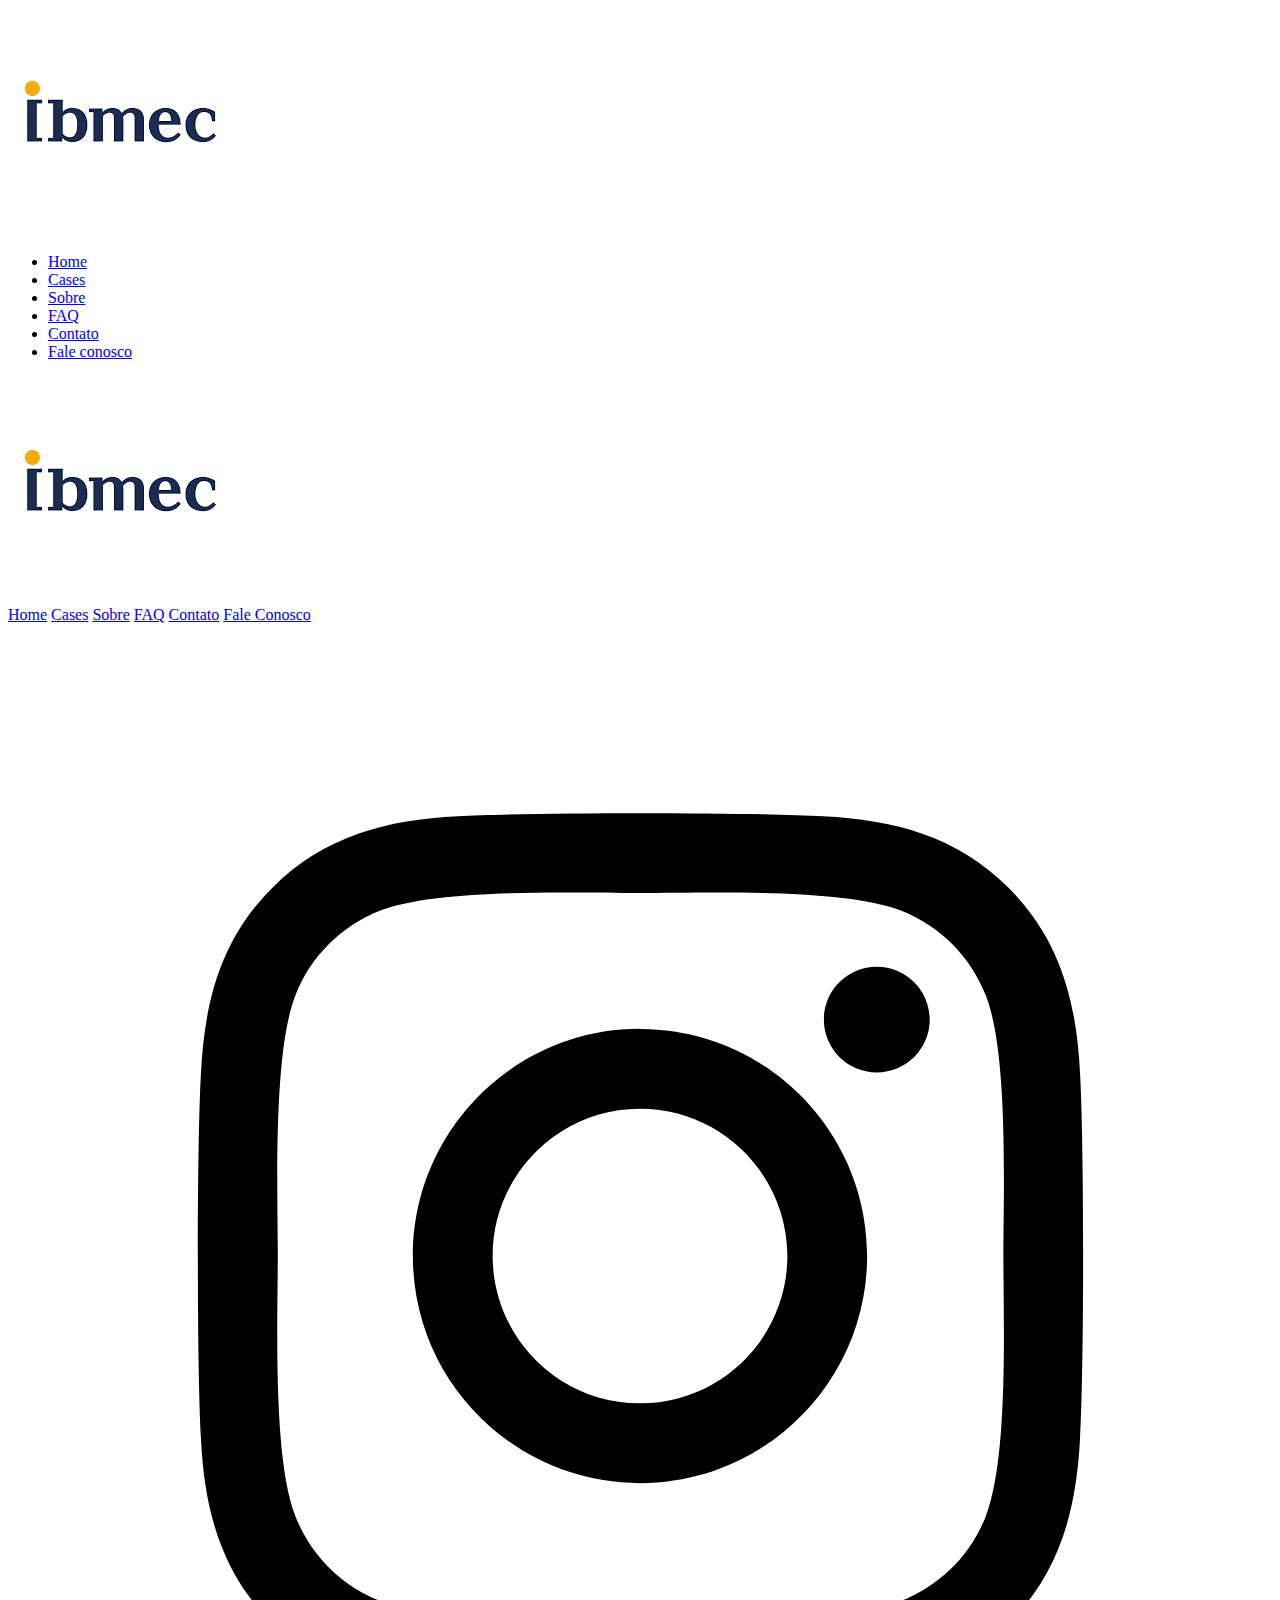
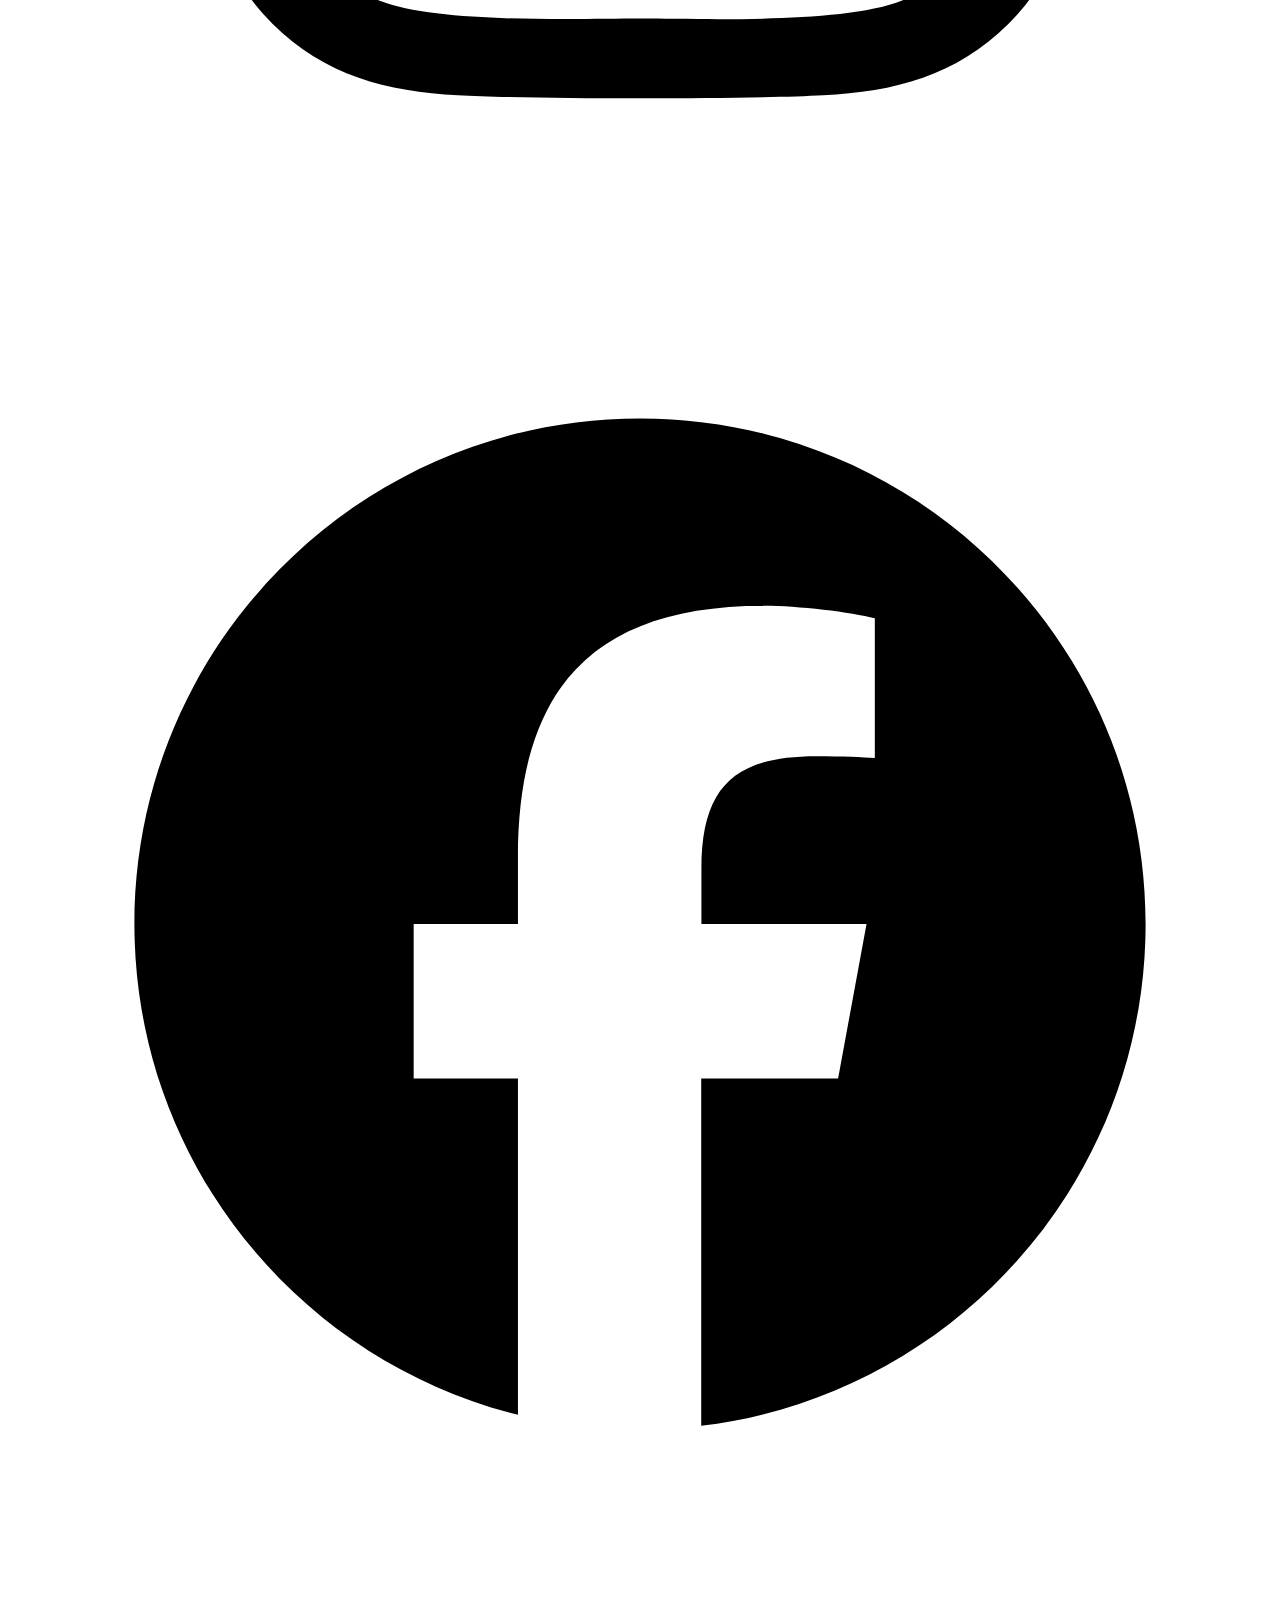
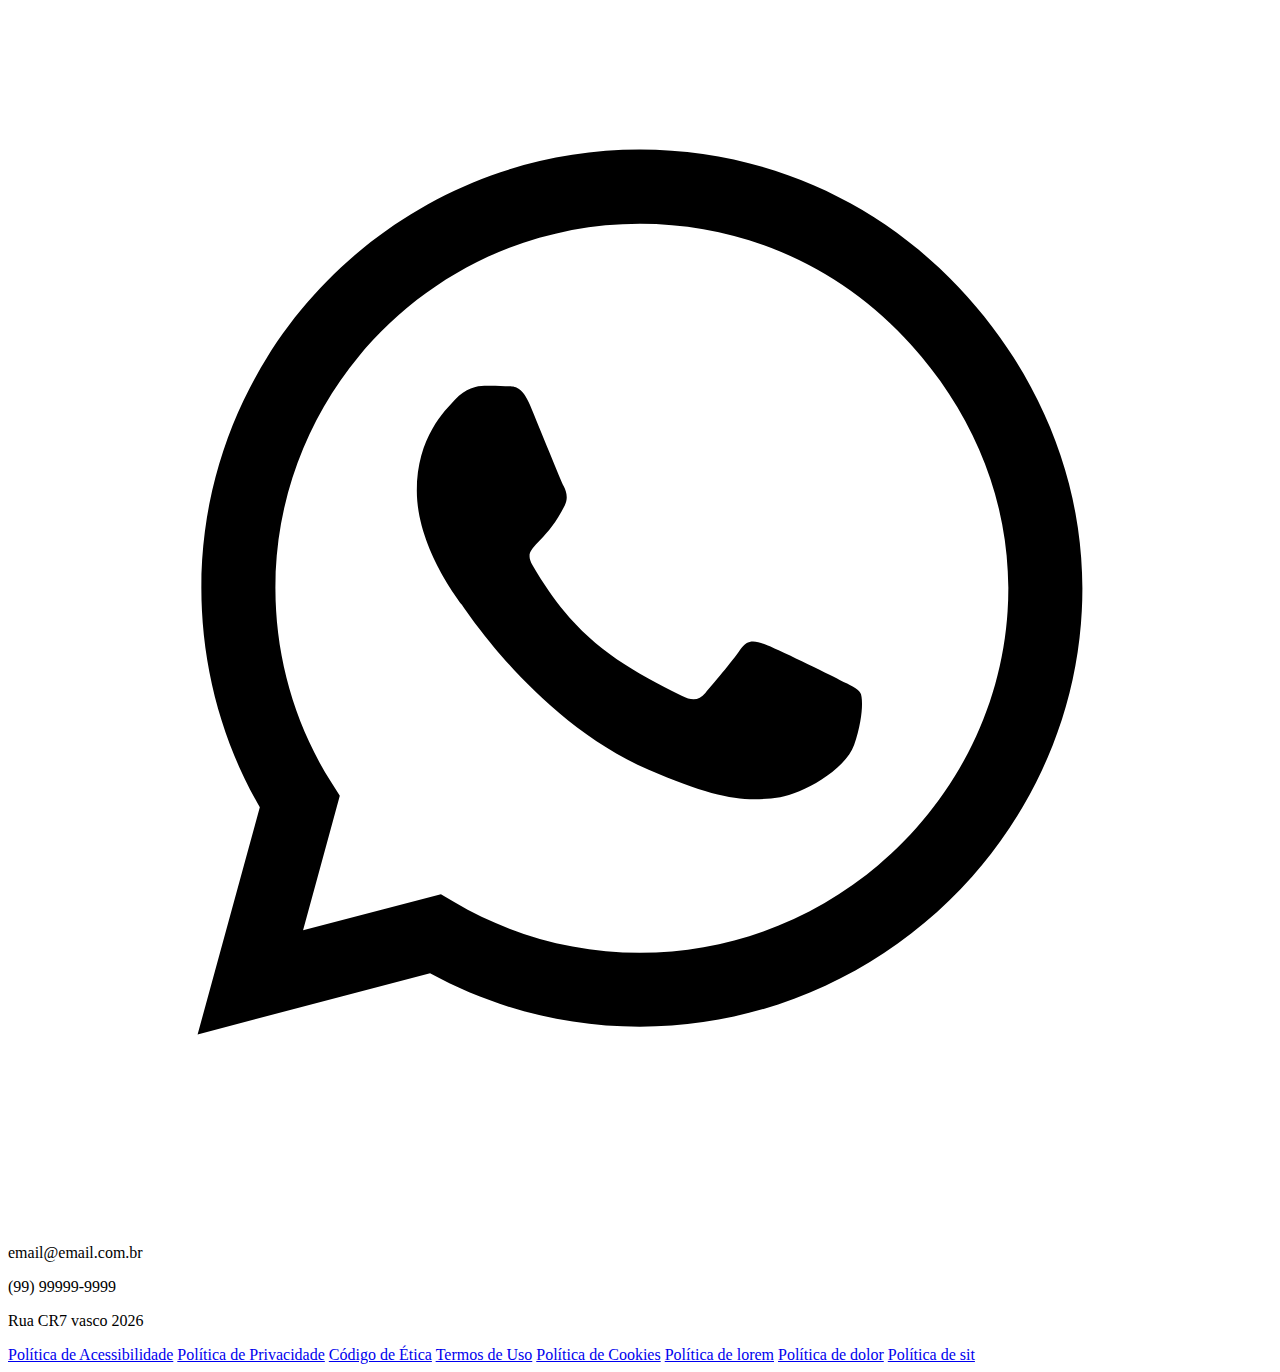
<file: form.html>
<!DOCTYPE html>
<html lang="pt-br">
<head>
    <meta charset="UTF-8">
    <meta name="viewport" content="width=device-width, initial-scale=1.0">
    <title>Fale conosco</title>
</head>
<body>
    <header>

        <div>
            <img src="imagens/logo-ibmec.png" alt="Logo da Ibmec">
        </div>

        <div>
            <nav>
                <ul>
                    <li><a href="index.html">Home</a></li>
                    <li><a href="cases.html">Cases</a></li>
                    <li><a href="sobre.html">Sobre</a></li>
                    <li><a href="faq.html">FAQ</a></li>
                    <li><a href="contato.html">Contato</a></li>
                    <li><a href="form.html">Fale conosco</a></li>
                </ul>
            </nav>
        </div>
    </header>

    <main>

    </main>
    
    <footer>
        <div>
            <img src="imagens/logo-ibmec.png" alt="logo da Ibmec">
        </div>
        <section>
            <nav>
                <div>
                    <a href="index.html">Home</a>
                    <a href="cases.html">Cases</a>
                    <a href="sobre.html">Sobre</a>
                    <a href="faq.html">FAQ</a>
                    <a href="contato.html">Contato</a>
                    <a href="form.html">Fale Conosco</a>
                    <a href="#"><img src="imagens/footer_icones/instagram-brands-solid-full.svg" alt="ícone Instagram"></a>
                    <a href="#"><img src="imagens/footer_icones/facebook-brands-solid-full.svg" alt="ícone Facebook"></a>
                    <a href="#"><img src="imagens/footer_icones/whatsapp-brands-solid-full.svg" alt="ícone Whatsapp"></a>
                    <p>email@email.com.br</p>
                    <p>(99) 99999-9999</p>
                    <p>Rua CR7 vasco 2026</p>
                    <a href="#">Política de Acessibilidade</a>
                    <a href="#">Política de Privacidade</a>
                    <a href="#">Código de Ética</a>
                    <a href="#">Termos de Uso</a>
                    <a href="#">Política de Cookies</a>
                    <a href="#">Política de lorem</a>
                    <a href="#">Política de dolor</a>
                    <a href="#">Política de sit</a>
                    <!-- precisa ter uma linha assim como ta no figma, mas ainda não sei como por -->
                </div>
            </nav>
        </section>
    </footer>
</body>
</html>
</file>
<file: estilos/style-home.css>
.hero {
    background-image: url('../imagens/IBMEC_SAO_PAULO_HERO.png');
    background-size: cover;
    background-position: center;
    background-repeat: no-repeat;

    min-height: 100vh;

    display: flex;
    flex-direction: column;
    justify-content: center;
    align-items: center;
}

.hero h1 {
    color: white;
    font-size: 10em;
    margin: 0;
    line-height: 0.95;
}
.hero h2 {
    color: white;
    font-size: 3em;
    margin-top: 1rem;
    margin-bottom: 4em;
}

.hero a {
    background-color: blue;
    color: #fff;
    padding: 0.85rem;
    border-radius: 20px;
    font-size: 2em;
    text-decoration: none;
}
</file>
<file: estilos/style.css>
/* FOOTER */

footer {
    background-color: #122f66; 
    color: #ecf0f1; 
    padding: 50px; 
    font-family: 'Arial', sans-serif; 
}


.footer-container {
    display: flex;
    justify-content: space-between; 
    flex-wrap: wrap; 
    gap: 70px; 
    margin-bottom: 30px;
}

/* Estilo para cada coluna do footer */
.footer-column {
    flex: 1; 
    min-width: 220px; 
}

/* Coluna do logo */
.logo-column .footer-logo {
    max-width: 150px; 
    margin-bottom: 15px;
}

.logo-column p {
    font-size: 0.9rem;
    line-height: 1.5;
    color: #bdc3c7; 
}

/* Títulos das colunas (Navegação, Contato, etc.) */
.footer-column h3 {
    font-size: 1.2rem;
    margin-bottom: 20px;
    color: #ffffff;
    border-bottom: 2px solid #3498db; /* Linha sutil abaixo do título */
    padding-bottom: 10px;
    font-weight: 600;
}

/* Listas de links */
.footer-column ul {
    list-style: none; 
    padding: 0;
    margin: 0;
}

.footer-column ul li {
    margin-bottom: 12px; 
    color: #bdc3c7; 
}

/* Estilo dos links do footer */
.footer-column ul li a {
    color: #ecf0f1;
    text-decoration: none;
    transition: color 0.3s ease, padding-left 0.3s ease; 
}

/* Efeito ao passar o mouse sobre os links */
.footer-column ul li a:hover {
    color: #3498db; 
    padding-left: 5px; 
}


/*  ÍCONES DE REDES SOCIAIS */

.social-icons {
    margin-top: 20px;
}

.social-icons a {
    display: inline-block;
    margin-right: 15px; 
    transition: transform 0.3s ease; 
}

.social-icons a:hover {
    transform: scale(1.1); 
}

.social-icons img {
    width: 40px; 
    height: 40px;
}


/* LINHA E DIREITOS AUTORAIS */

.footer-bottom {
    border-top: 1px solid #7f8c8d; 
    padding-top: 20px;
    margin-top: 20px;
    font-size: 0.85rem;
    color: #bdc3c7;
}


/*  RESPONSIVIDADE (CELULAR) */
@media (max-width: 768px) {
    .footer-container {
        flex-direction: column; /* Empilha as colunas verticalmente */
        gap: 40px; /* Aumenta o espaço entre as seções empilhadas */
    }

    .footer-column {
        min-width: 100%; /* Faz cada coluna ocupar a largura total */
    }
    
    footer {
        padding: 40px 8% 20px 8%; /* Ajusta o padding para telas menores */
    }
}
</file>
<file: estilos/style-cases.css>
/* ======= ESTILOS RESPONSIVOS (TELAS ATÉ 853px) ======= */
@media (max-width: 853px) {

    .case-layout {
        flex-direction: column; /* Coloca os elementos um embaixo do outro */
    }

    /* Ajusta a seção hero dos detalhes do case */
    .case-detail-hero {
        height: 30vh; /* Reduz a altura */
    }

    .case-detail-hero h1 {
        font-size: 2.5rem; /* Diminui o tamanho do título */
        text-align: center;
        padding: 0 15px;
    }

    /* Ajustes de espaçamento */
    .page-container {
        padding: 20px;
    }

    .case-main-content {
        padding: 30px;
    }

    .case-main-content h2 {
        font-size: 1.6rem;
    }

    /* Barra lateral dos outros projetos */
    .case-sidebar h3 {
        text-align: center;
    }

    .other-projects-list {
        display: grid;
        grid-template-columns: 1fr 1fr; /* Dois cards por linha */
        gap: 15px;
    }

    /* Seção de chamada (CTA) */
    .cta-card {
        padding: 40px 25px;
    }

    .cta-card h2 {
        font-size: 2rem;
    }

    .cta-card p {
        font-size: 1.1rem;
    }
}
</file>
<file: style.css>
/* FOOTER */

footer {
    background-color: #122f66; 
    color: #ecf0f1; 
    padding: 50px; 
    font-family: 'Arial', sans-serif; 
}


.footer-container {
    display: flex;
    justify-content: space-between; 
    flex-wrap: wrap; 
    gap: 70px; 
    margin-bottom: 30px;
}

/* Estilo para cada coluna do footer */
.footer-column {
    flex: 1; 
    min-width: 220px; 
}

/* Coluna do logo */
.logo-column .footer-logo {
    max-width: 150px; 
    margin-bottom: 15px;
}

.logo-column p {
    font-size: 0.9rem;
    line-height: 1.5;
    color: #bdc3c7; 
}

/* Títulos das colunas (Navegação, Contato, etc.) */
.footer-column h3 {
    font-size: 1.2rem;
    margin-bottom: 20px;
    color: #ffffff;
    border-bottom: 2px solid #3498db; /* Linha sutil abaixo do título */
    padding-bottom: 10px;
    font-weight: 600;
}

/* Listas de links */
.footer-column ul {
    list-style: none; 
    padding: 0;
    margin: 0;
}

.footer-column ul li {
    margin-bottom: 12px; 
    color: #bdc3c7; 
}

/* Estilo dos links do footer */
.footer-column ul li a {
    color: #ecf0f1;
    text-decoration: none;
    transition: color 0.3s ease, padding-left 0.3s ease; 
}

/* Efeito ao passar o mouse sobre os links */
.footer-column ul li a:hover {
    color: #3498db; 
    padding-left: 5px; 
}


/*  ÍCONES DE REDES SOCIAIS */

.social-icons {
    margin-top: 20px;
}

.social-icons a {
    display: inline-block;
    margin-right: 15px; 
    transition: transform 0.3s ease; 
}

.social-icons a:hover {
    transform: scale(1.1); 
}

.social-icons img {
    width: 40px; 
    height: 40px;
}


/* LINHA E DIREITOS AUTORAIS */

.footer-bottom {
    border-top: 1px solid #7f8c8d; 
    padding-top: 20px;
    margin-top: 20px;
    font-size: 0.85rem;
    color: #bdc3c7;
}


/*  RESPONSIVIDADE (CELULAR) */
@media (max-width: 768px) {
    .footer-container {
        flex-direction: column; /* Empilha as colunas verticalmente */
        gap: 40px; /* Aumenta o espaço entre as seções empilhadas */
    }

    .footer-column {
        min-width: 100%; /* Faz cada coluna ocupar a largura total */
    }
    
    footer {
        padding: 40px 8% 20px 8%; /* Ajusta o padding para telas menores */
    }
}
</file>
